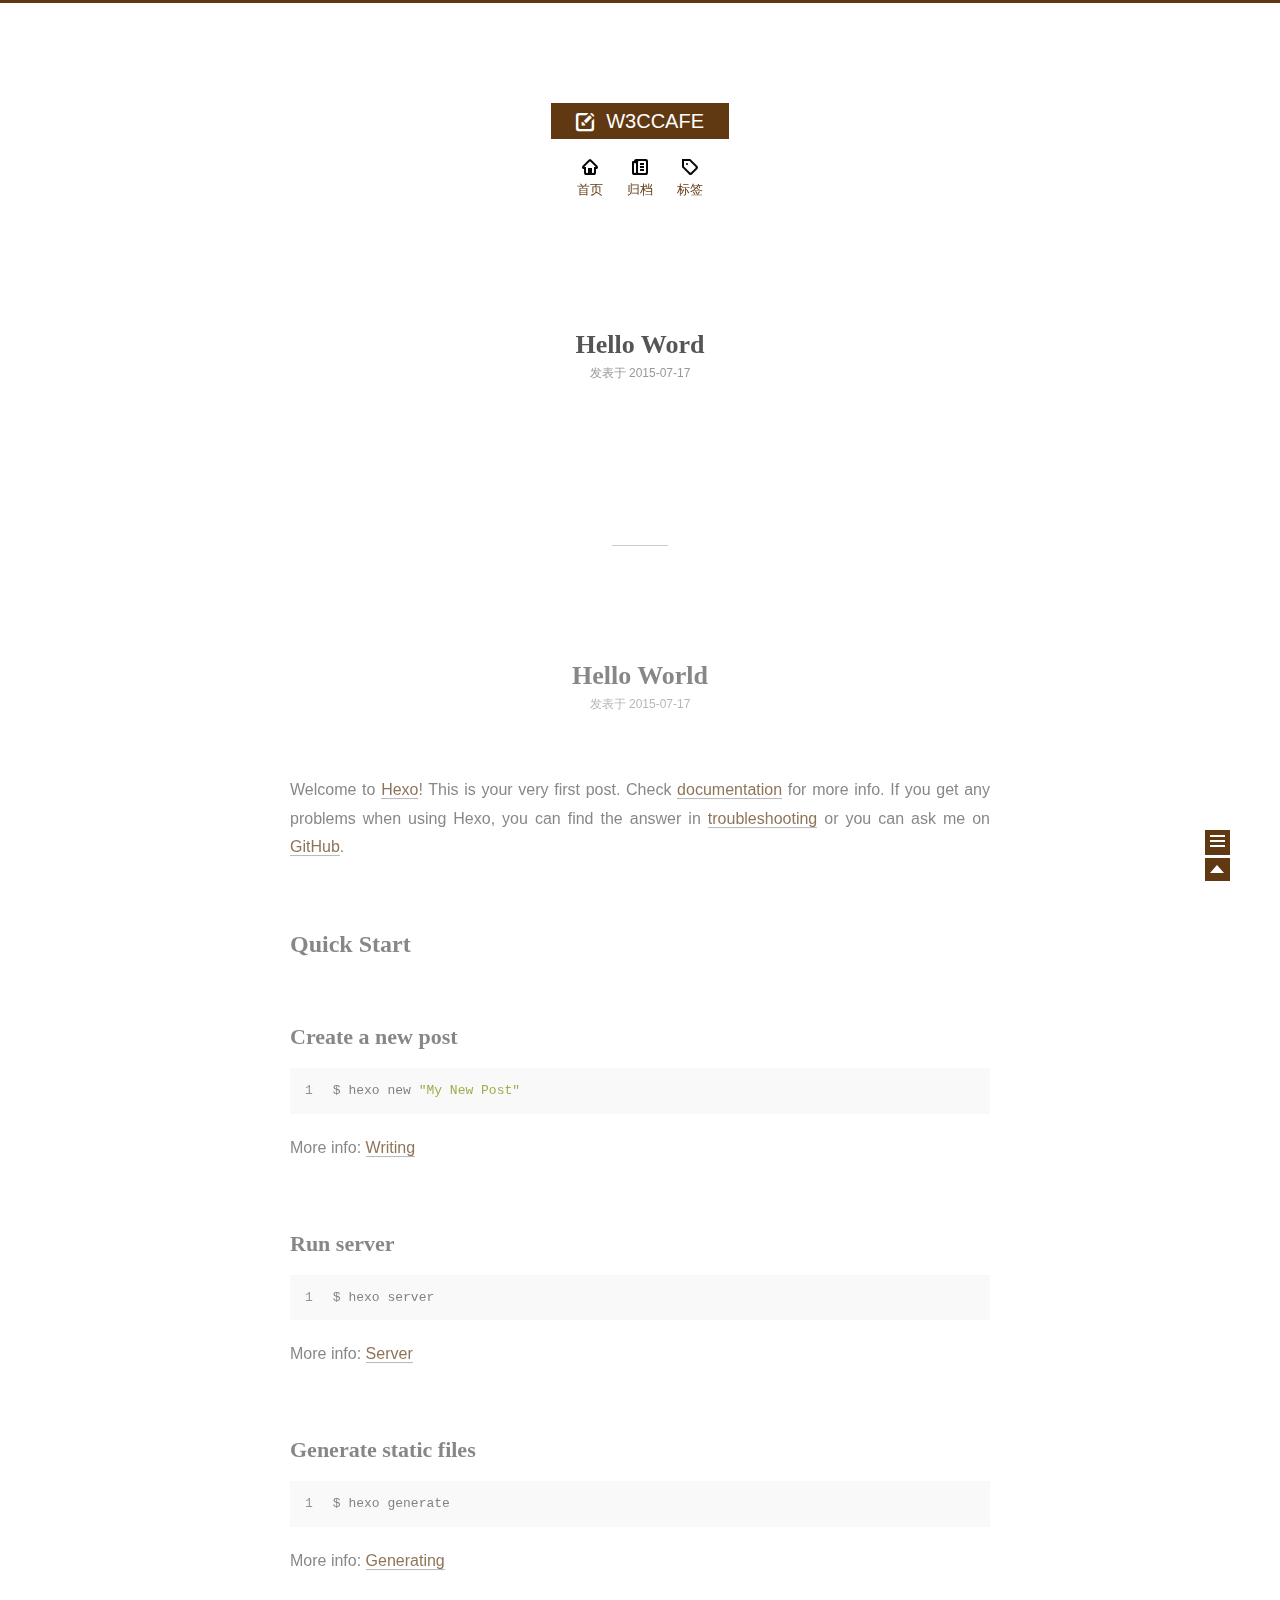
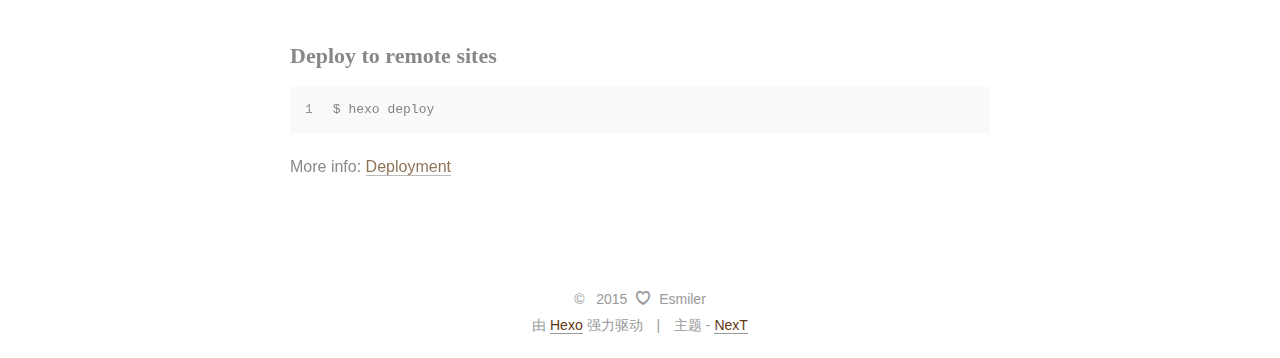
<file: index.html>
<!doctype html>
<html class="theme-next use-motion ">
<head>
    

<meta charset="UTF-8"/>
<meta http-equiv="X-UA-Compatible" content="IE=edge,chrome=1" />
<meta name="viewport" content="width=device-width, initial-scale=1, maximum-scale=1"/>


<meta http-equiv="Cache-Control" content="no-transform" />
<meta http-equiv="Cache-Control" content="no-siteapp" />






  <link rel="stylesheet" type="text/css" href="/vendors/fancybox/source/jquery.fancybox.css?v=2.1.5"/>




<link rel="stylesheet" type="text/css" href="/css/main.css?v=0.4.4"/>




  <meta name="keywords" content="W3ccafe,next" />





  <link rel="shorticon icon" type="image/x-icon" href="/favicon.ico?v=0.4.4" />


<meta name="description">
<meta property="og:type" content="website">
<meta property="og:title" content="W3CCAFE">
<meta property="og:url" content="http://yoursite.com/index.html">
<meta property="og:site_name" content="W3CCAFE">
<meta property="og:description">
<meta name="twitter:card" content="summary">
<meta name="twitter:title" content="W3CCAFE">
<meta name="twitter:description">


<script type="text/javascript" id="hexo.configuration">
  var CONFIG = {
    scheme: '',
    sidebar: 'post'
  };
</script>

    <title> W3CCAFE </title>
</head>
<body itemscope itemtype="http://schema.org/WebPage" lang="zh-Hans">
<!--[if lte IE 8]>
  <div style=' clear: both; height: 59px; padding:0 0 0 15px; position: relative;margin:0 auto;'>
    <a href="http://windows.microsoft.com/en-US/internet-explorer/products/ie/home?ocid=ie6_countdown_bannercode">
      <img src="http://7u2nvr.com1.z0.glb.clouddn.com/picouterie.jpg" border="0" height="42" width="820"
           alt="You are using an outdated browser. For a faster, safer browsing experience, upgrade for free today or use other browser ,like chrome firefox safari."
           style='margin-left:auto;margin-right:auto;display: block;'/>
    </a>
  </div>
<![endif]-->




<div class="container one-column 
   page-home 
">
    <div class="headband"></div>
    <header id="header" class="header" itemscope itemtype="http://schema.org/WPHeader">
        <div class="header-inner"><h1 class="site-meta">
  <span class="logo-line-before"><i></i></span>
  <a href="/" class="brand" rel="start">
      <span class="logo">
        <i class="icon-logo"></i>
      </span>
      <span class="site-title">W3CCAFE</span>
  </a>
  <span class="logo-line-after"><i></i></span>
</h1>

<div class="site-nav-toggle">
  <button>
    <span class="btn-bar"></span>
    <span class="btn-bar"></span>
    <span class="btn-bar"></span>
  </button>
</div>

<nav class="site-nav">
  

  
    <ul id="menu" class="menu ">
      
        
        <li class="menu-item menu-item-home">
          <a href="/" rel="section">
            <i class="menu-item-icon icon-home"></i> <br />
            首页
          </a>
        </li>
      
        
        <li class="menu-item menu-item-archives">
          <a href="/archives" rel="section">
            <i class="menu-item-icon icon-archives"></i> <br />
            归档
          </a>
        </li>
      
        
        <li class="menu-item menu-item-tags">
          <a href="/tags" rel="section">
            <i class="menu-item-icon icon-tags"></i> <br />
            标签
          </a>
        </li>
      
    </ul>
  

  
</nav>


        </div>
    </header>

    <main id="main" class="main">
        <div class="main-inner">
            <div id="content" class="content">
                
  <section id="posts" class="posts-expand">
    
      

  <article class="post post-type-normal " itemscope itemtype="http://schema.org/Article">
    <header class="post-header">

      
      
        <h1 class="post-title" itemprop="name headline">
          
          
            
              <a class="post-title-link" href="/2015/07/17/Hello-Word/" itemprop="url">
                Hello Word
              </a>
            
          
        </h1>
      

      <div class="post-meta">
        <span class="post-time">
          发表于
          <time itemprop="dateCreated" datetime="2015-07-17T14:31:00+08:00" content="2015-07-17">
            2015-07-17
          </time>
        </span>

        

        
          
        
      </div>
    </header>

    <div class="post-body">

      
      

      
        
          <span itemprop="articleBody"></span>
        
      
    </div>

    <footer class="post-footer">
      

      

      
      
        <div class="post-eof"></div>
      
    </footer>
  </article>


    
      

  <article class="post post-type-normal " itemscope itemtype="http://schema.org/Article">
    <header class="post-header">

      
      
        <h1 class="post-title" itemprop="name headline">
          
          
            
              <a class="post-title-link" href="/2015/07/17/hello-world/" itemprop="url">
                Hello World
              </a>
            
          
        </h1>
      

      <div class="post-meta">
        <span class="post-time">
          发表于
          <time itemprop="dateCreated" datetime="2015-07-17T14:24:06+08:00" content="2015-07-17">
            2015-07-17
          </time>
        </span>

        

        
          
        
      </div>
    </header>

    <div class="post-body">

      
      

      
        
          <span itemprop="articleBody"><p>Welcome to <a href="http://hexo.io/" target="_blank" rel="external">Hexo</a>! This is your very first post. Check <a href="http://hexo.io/docs/" target="_blank" rel="external">documentation</a> for more info. If you get any problems when using Hexo, you can find the answer in <a href="http://hexo.io/docs/troubleshooting.html" target="_blank" rel="external">troubleshooting</a> or you can ask me on <a href="https://github.com/hexojs/hexo/issues" target="_blank" rel="external">GitHub</a>.</p>
<h2 id="Quick_Start">Quick Start</h2><h3 id="Create_a_new_post">Create a new post</h3><figure class="highlight bash"><table><tr><td class="gutter"><pre><span class="line">1</span><br></pre></td><td class="code"><pre><span class="line">$ hexo new <span class="string">"My New Post"</span></span><br></pre></td></tr></table></figure>
<p>More info: <a href="http://hexo.io/docs/writing.html" target="_blank" rel="external">Writing</a></p>
<h3 id="Run_server">Run server</h3><figure class="highlight bash"><table><tr><td class="gutter"><pre><span class="line">1</span><br></pre></td><td class="code"><pre><span class="line">$ hexo server</span><br></pre></td></tr></table></figure>
<p>More info: <a href="http://hexo.io/docs/server.html" target="_blank" rel="external">Server</a></p>
<h3 id="Generate_static_files">Generate static files</h3><figure class="highlight bash"><table><tr><td class="gutter"><pre><span class="line">1</span><br></pre></td><td class="code"><pre><span class="line">$ hexo generate</span><br></pre></td></tr></table></figure>
<p>More info: <a href="http://hexo.io/docs/generating.html" target="_blank" rel="external">Generating</a></p>
<h3 id="Deploy_to_remote_sites">Deploy to remote sites</h3><figure class="highlight bash"><table><tr><td class="gutter"><pre><span class="line">1</span><br></pre></td><td class="code"><pre><span class="line">$ hexo deploy</span><br></pre></td></tr></table></figure>
<p>More info: <a href="http://hexo.io/docs/deployment.html" target="_blank" rel="external">Deployment</a></p>
</span>
        
      
    </div>

    <footer class="post-footer">
      

      

      
      
        <div class="post-eof"></div>
      
    </footer>
  </article>


    
  </section>

  

            </div>

            

            
        </div>

        
  
  <div class="sidebar-toggle">
    <div class="sidebar-toggle-line-wrap">
      <span class="sidebar-toggle-line sidebar-toggle-line-first"></span>
      <span class="sidebar-toggle-line sidebar-toggle-line-middle"></span>
      <span class="sidebar-toggle-line sidebar-toggle-line-last"></span>
    </div>
  </div>

  <aside id="sidebar" class="sidebar">
    <div class="sidebar-inner">

      

      <section class="site-overview">
        <div class="site-author motion-element" itemprop="author" itemscope itemtype="http://schema.org/Person">
          <img class="site-author-image" src="/uploads/avatar.jpg" alt="Esmiler" itemprop="image"/>
          <p class="site-author-name" itemprop="name">Esmiler</p>
        </div>
        <p class="site-description motion-element" itemprop="description"></p>
        <nav class="site-state motion-element">
          <div class="site-state-item site-state-posts">
            <a href="/archives">
              <span class="site-state-item-count">2</span>
              <span class="site-state-item-name">日志</span>
            </a>
          </div>

          <div class="site-state-item site-state-categories">
            
              <span class="site-state-item-count">0</span>
              <span class="site-state-item-name">分类</span>
              
          </div>

          <div class="site-state-item site-state-tags">
            <a href="/tags">
              <span class="site-state-item-count">0</span>
              <span class="site-state-item-name">标签</span>
              </a>
          </div>

        </nav>

        

        <div class="links-of-author motion-element">
          
        </div>

        
        

        <div class="links-of-author motion-element">
          
        </div>

      </section>

      

    </div>
  </aside>


    </main>

    <footer id="footer" class="footer">
        <div class="footer-inner">
            <div class="copyright" >
  
  &copy; &nbsp; 
  <span itemprop="copyrightYear">2015</span>
  <span class="with-love">
    <i class="icon-heart"></i>
  </span>
  <span class="author" itemprop="copyrightHolder">Esmiler</span>
</div>

<div class="powered-by">
  由 <a class="theme-link" href="http://hexo.io">Hexo</a> 强力驱动
</div>

<div class="theme-info">
  主题 -
  <a class="theme-link" href="https://github.com/iissnan/hexo-theme-next">
    NexT
  </a>
</div>



        </div>
    </footer>

    <div class="back-to-top"></div>
</div>

<script type="text/javascript" src="/vendors/jquery/index.js?v=2.1.3"></script>

  
  
  
  
  

  



  
  <script type="text/javascript" src="/vendors/fancybox/source/jquery.fancybox.pack.js"></script>
  <script type="text/javascript" src="/js/fancy-box.js?v=0.4.4"></script>


  <script type="text/javascript" src="/js/helpers.js?v=0.4.4"></script>
  

  <script type="text/javascript" src="/vendors/velocity/velocity.min.js"></script>
  <script type="text/javascript" src="/vendors/velocity/velocity.ui.min.js"></script>

  <script type="text/javascript" src="/js/motion_global.js?v=0.4.4" id="motion.global"></script>



  <script type="text/javascript" src="/js/search-toggle.js"></script>



<script type="text/javascript">
    $(document).ready(function () {
        if (CONFIG.sidebar === 'always') {
            displaySidebar();
        }
    });
</script>




  
  

  







<!-- lazyload -->
<script type="text/javascript" src="/js/lazyload.js"></script>
<script type="text/javascript">
    jQuery(function () {
        jQuery("#posts img").lazyload({
            placeholder: "/images/loading.gif",
            effect: "fadeIn"
        });
    });
</script>
</body>
</html>
</file>
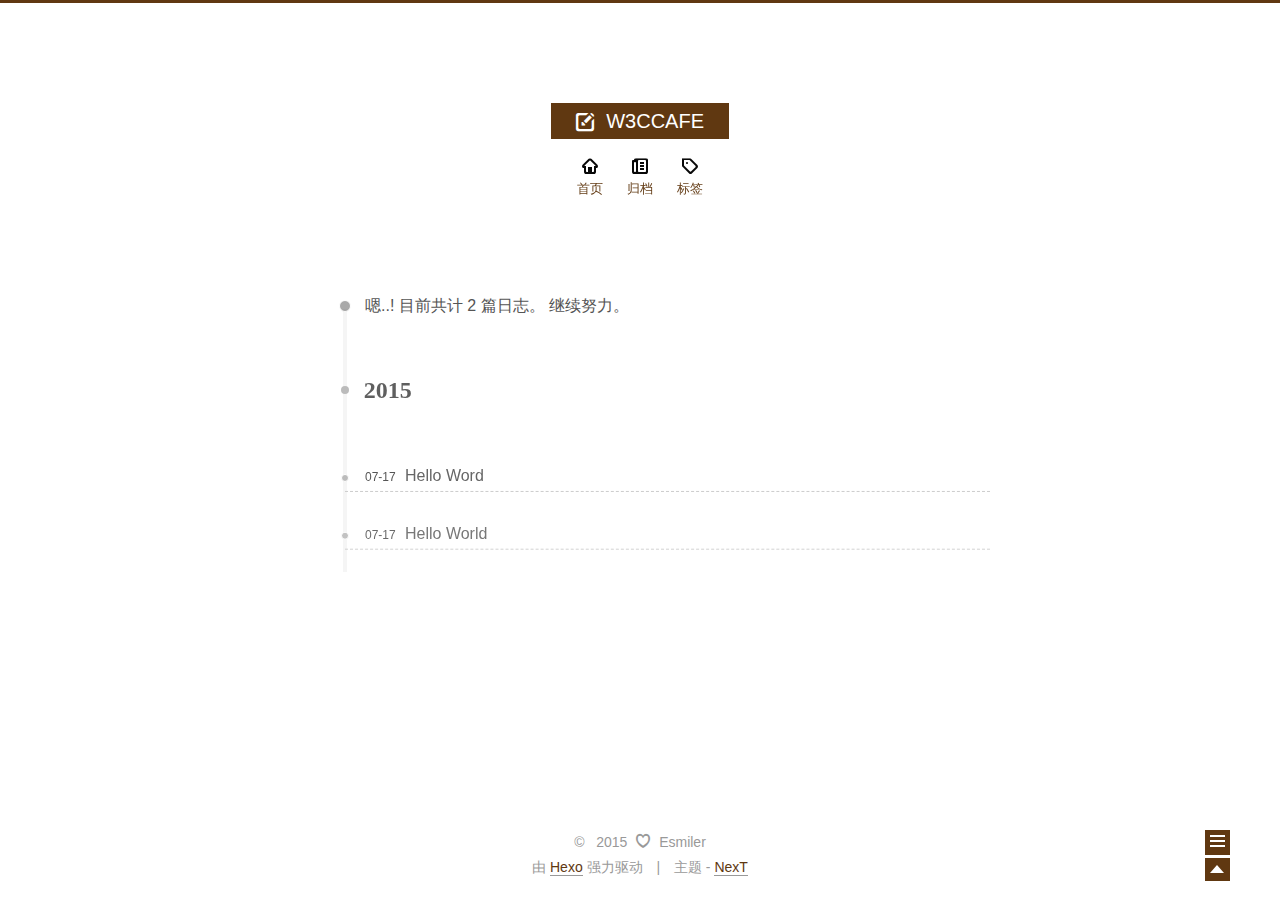
<file: archives/index.html>
<!doctype html>
<html class="theme-next use-motion ">
<head>
    

<meta charset="UTF-8"/>
<meta http-equiv="X-UA-Compatible" content="IE=edge,chrome=1" />
<meta name="viewport" content="width=device-width, initial-scale=1, maximum-scale=1"/>


<meta http-equiv="Cache-Control" content="no-transform" />
<meta http-equiv="Cache-Control" content="no-siteapp" />






  <link rel="stylesheet" type="text/css" href="/vendors/fancybox/source/jquery.fancybox.css?v=2.1.5"/>




<link rel="stylesheet" type="text/css" href="/css/main.css?v=0.4.4"/>




  <meta name="keywords" content="W3ccafe,next" />





  <link rel="shorticon icon" type="image/x-icon" href="/favicon.ico?v=0.4.4" />


<meta name="description">
<meta property="og:type" content="website">
<meta property="og:title" content="W3CCAFE">
<meta property="og:url" content="http://yoursite.com/archives/index.html">
<meta property="og:site_name" content="W3CCAFE">
<meta property="og:description">
<meta name="twitter:card" content="summary">
<meta name="twitter:title" content="W3CCAFE">
<meta name="twitter:description">


<script type="text/javascript" id="hexo.configuration">
  var CONFIG = {
    scheme: '',
    sidebar: 'post'
  };
</script>

    <title> 归档 // W3CCAFE </title>
</head>
<body itemscope itemtype="http://schema.org/WebPage" lang="zh-Hans">
<!--[if lte IE 8]>
  <div style=' clear: both; height: 59px; padding:0 0 0 15px; position: relative;margin:0 auto;'>
    <a href="http://windows.microsoft.com/en-US/internet-explorer/products/ie/home?ocid=ie6_countdown_bannercode">
      <img src="http://7u2nvr.com1.z0.glb.clouddn.com/picouterie.jpg" border="0" height="42" width="820"
           alt="You are using an outdated browser. For a faster, safer browsing experience, upgrade for free today or use other browser ,like chrome firefox safari."
           style='margin-left:auto;margin-right:auto;display: block;'/>
    </a>
  </div>
<![endif]-->




<div class="container one-column  page-archive ">
    <div class="headband"></div>
    <header id="header" class="header" itemscope itemtype="http://schema.org/WPHeader">
        <div class="header-inner"><h1 class="site-meta">
  <span class="logo-line-before"><i></i></span>
  <a href="/" class="brand" rel="start">
      <span class="logo">
        <i class="icon-logo"></i>
      </span>
      <span class="site-title">W3CCAFE</span>
  </a>
  <span class="logo-line-after"><i></i></span>
</h1>

<div class="site-nav-toggle">
  <button>
    <span class="btn-bar"></span>
    <span class="btn-bar"></span>
    <span class="btn-bar"></span>
  </button>
</div>

<nav class="site-nav">
  

  
    <ul id="menu" class="menu ">
      
        
        <li class="menu-item menu-item-home">
          <a href="/" rel="section">
            <i class="menu-item-icon icon-home"></i> <br />
            首页
          </a>
        </li>
      
        
        <li class="menu-item menu-item-archives">
          <a href="/archives" rel="section">
            <i class="menu-item-icon icon-archives"></i> <br />
            归档
          </a>
        </li>
      
        
        <li class="menu-item menu-item-tags">
          <a href="/tags" rel="section">
            <i class="menu-item-icon icon-tags"></i> <br />
            标签
          </a>
        </li>
      
    </ul>
  

  
</nav>


        </div>
    </header>

    <main id="main" class="main">
        <div class="main-inner">
            <div id="content" class="content">
                

  <section id="posts" class="posts-collapse">
    <span class="archive-move-on"></span>

    <span class="archive-page-counter">
      
      
      
        
      
      嗯..! 目前共计 2 篇日志。 继续努力。
    </span>

    

      
      
      

      
        
        <div class="collection-title">
          <h2 class="archive-year motion-element" id="archive-year-2015">2015</h2>
        </div>
      
      

      

  <article class="post post-type-normal"itemscope itemtype="http://schema.org/Article">
    <header class="post-header">

      <h1 class="post-title">
        
            <a class="post-title-link" href="/2015/07/17/Hello-Word/" itemprop="url">
              <span itemprop="name">Hello Word</span>
            </a>
        
      </h1>

      <div class="post-meta">
        <time class="post-time" datetime="2015-07-17T06:31:00.000Z" itemprop="dateCreated" content="2015-07-17"> 07-17 </time>
      </div>

    </header>
  </article>



    

      
      
      

      
      

      

  <article class="post post-type-normal"itemscope itemtype="http://schema.org/Article">
    <header class="post-header">

      <h1 class="post-title">
        
            <a class="post-title-link" href="/2015/07/17/hello-world/" itemprop="url">
              <span itemprop="name">Hello World</span>
            </a>
        
      </h1>

      <div class="post-meta">
        <time class="post-time" datetime="2015-07-17T06:24:06.000Z" itemprop="dateCreated" content="2015-07-17"> 07-17 </time>
      </div>

    </header>
  </article>



    

  </section>

  


            </div>

            

            
        </div>

        
  
  <div class="sidebar-toggle">
    <div class="sidebar-toggle-line-wrap">
      <span class="sidebar-toggle-line sidebar-toggle-line-first"></span>
      <span class="sidebar-toggle-line sidebar-toggle-line-middle"></span>
      <span class="sidebar-toggle-line sidebar-toggle-line-last"></span>
    </div>
  </div>

  <aside id="sidebar" class="sidebar">
    <div class="sidebar-inner">

      

      <section class="site-overview">
        <div class="site-author motion-element" itemprop="author" itemscope itemtype="http://schema.org/Person">
          <img class="site-author-image" src="/uploads/avatar.jpg" alt="Esmiler" itemprop="image"/>
          <p class="site-author-name" itemprop="name">Esmiler</p>
        </div>
        <p class="site-description motion-element" itemprop="description"></p>
        <nav class="site-state motion-element">
          <div class="site-state-item site-state-posts">
            <a href="/archives">
              <span class="site-state-item-count">2</span>
              <span class="site-state-item-name">日志</span>
            </a>
          </div>

          <div class="site-state-item site-state-categories">
            
              <span class="site-state-item-count">0</span>
              <span class="site-state-item-name">分类</span>
              
          </div>

          <div class="site-state-item site-state-tags">
            <a href="/tags">
              <span class="site-state-item-count">0</span>
              <span class="site-state-item-name">标签</span>
              </a>
          </div>

        </nav>

        

        <div class="links-of-author motion-element">
          
        </div>

        
        

        <div class="links-of-author motion-element">
          
        </div>

      </section>

      

    </div>
  </aside>


    </main>

    <footer id="footer" class="footer">
        <div class="footer-inner">
            <div class="copyright" >
  
  &copy; &nbsp; 
  <span itemprop="copyrightYear">2015</span>
  <span class="with-love">
    <i class="icon-heart"></i>
  </span>
  <span class="author" itemprop="copyrightHolder">Esmiler</span>
</div>

<div class="powered-by">
  由 <a class="theme-link" href="http://hexo.io">Hexo</a> 强力驱动
</div>

<div class="theme-info">
  主题 -
  <a class="theme-link" href="https://github.com/iissnan/hexo-theme-next">
    NexT
  </a>
</div>



        </div>
    </footer>

    <div class="back-to-top"></div>
</div>

<script type="text/javascript" src="/vendors/jquery/index.js?v=2.1.3"></script>

  
  
  
    <script type="text/javascript">
      postMotionOptions = {stagger: 100, drag: true};
    </script>
  

  
    
    

  


  
  
  <script type="text/javascript" src="/vendors/fancybox/source/jquery.fancybox.pack.js"></script>
  <script type="text/javascript" src="/js/fancy-box.js?v=0.4.4"></script>


  <script type="text/javascript" src="/js/helpers.js?v=0.4.4"></script>
  

  <script type="text/javascript" src="/vendors/velocity/velocity.min.js"></script>
  <script type="text/javascript" src="/vendors/velocity/velocity.ui.min.js"></script>

  <script type="text/javascript" src="/js/motion_global.js?v=0.4.4" id="motion.global"></script>



  <script type="text/javascript" src="/js/search-toggle.js"></script>


  
    <script type="text/javascript" id="motion.page.archive">
      $('.archive-year').velocity('transition.slideLeftIn');
    </script>
  


<script type="text/javascript">
    $(document).ready(function () {
        if (CONFIG.sidebar === 'always') {
            displaySidebar();
        }
    });
</script>








<!-- lazyload -->
<script type="text/javascript" src="/js/lazyload.js"></script>
<script type="text/javascript">
    jQuery(function () {
        jQuery("#posts img").lazyload({
            placeholder: "/images/loading.gif",
            effect: "fadeIn"
        });
    });
</script>
</body>
</html>
</file>
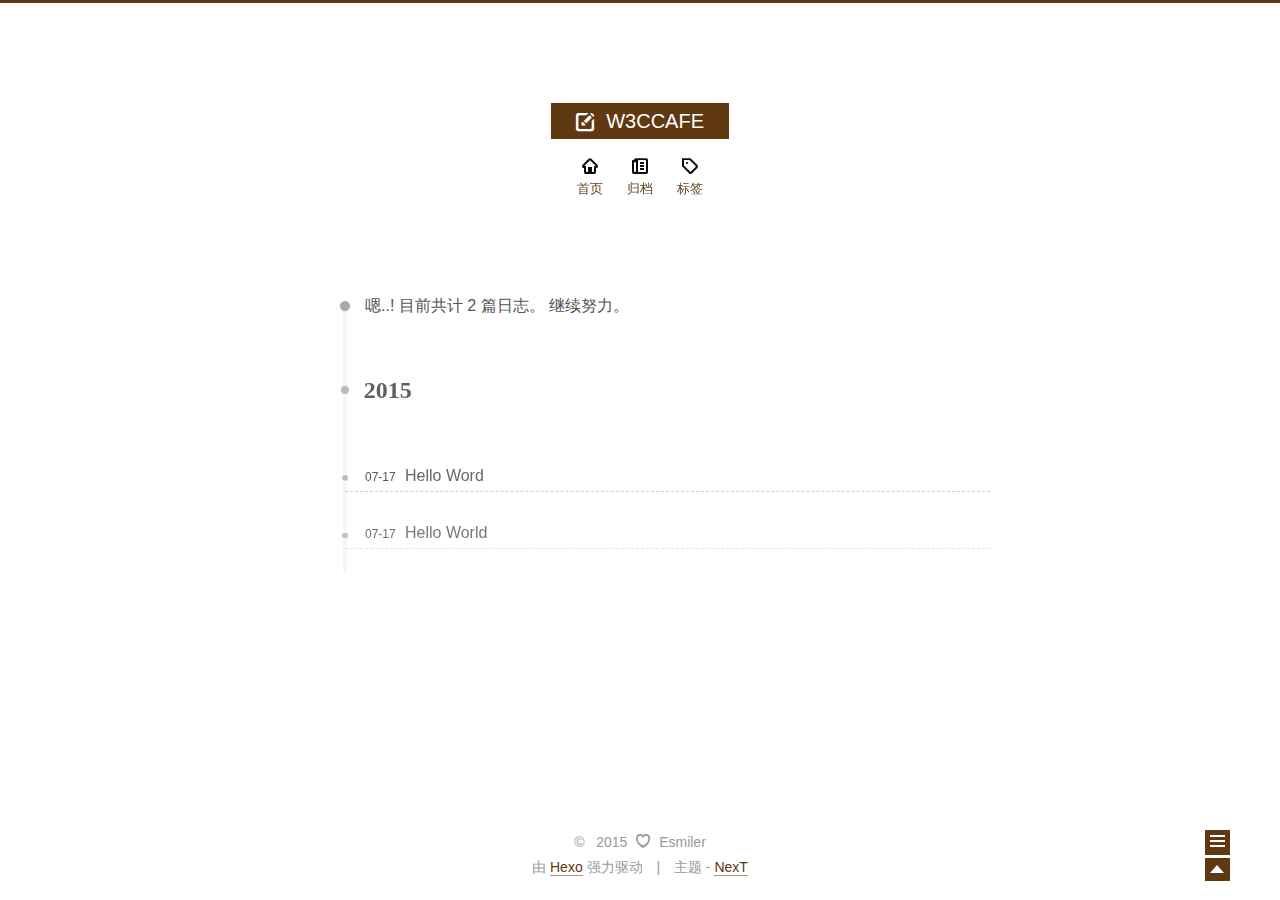
<file: archives/2015/index.html>
<!doctype html>
<html class="theme-next use-motion ">
<head>
    

<meta charset="UTF-8"/>
<meta http-equiv="X-UA-Compatible" content="IE=edge,chrome=1" />
<meta name="viewport" content="width=device-width, initial-scale=1, maximum-scale=1"/>


<meta http-equiv="Cache-Control" content="no-transform" />
<meta http-equiv="Cache-Control" content="no-siteapp" />






  <link rel="stylesheet" type="text/css" href="/vendors/fancybox/source/jquery.fancybox.css?v=2.1.5"/>




<link rel="stylesheet" type="text/css" href="/css/main.css?v=0.4.4"/>




  <meta name="keywords" content="W3ccafe,next" />





  <link rel="shorticon icon" type="image/x-icon" href="/favicon.ico?v=0.4.4" />


<meta name="description">
<meta property="og:type" content="website">
<meta property="og:title" content="W3CCAFE">
<meta property="og:url" content="http://yoursite.com/archives/2015/index.html">
<meta property="og:site_name" content="W3CCAFE">
<meta property="og:description">
<meta name="twitter:card" content="summary">
<meta name="twitter:title" content="W3CCAFE">
<meta name="twitter:description">


<script type="text/javascript" id="hexo.configuration">
  var CONFIG = {
    scheme: '',
    sidebar: 'post'
  };
</script>

    <title> 归档 // W3CCAFE </title>
</head>
<body itemscope itemtype="http://schema.org/WebPage" lang="zh-Hans">
<!--[if lte IE 8]>
  <div style=' clear: both; height: 59px; padding:0 0 0 15px; position: relative;margin:0 auto;'>
    <a href="http://windows.microsoft.com/en-US/internet-explorer/products/ie/home?ocid=ie6_countdown_bannercode">
      <img src="http://7u2nvr.com1.z0.glb.clouddn.com/picouterie.jpg" border="0" height="42" width="820"
           alt="You are using an outdated browser. For a faster, safer browsing experience, upgrade for free today or use other browser ,like chrome firefox safari."
           style='margin-left:auto;margin-right:auto;display: block;'/>
    </a>
  </div>
<![endif]-->




<div class="container one-column  page-archive ">
    <div class="headband"></div>
    <header id="header" class="header" itemscope itemtype="http://schema.org/WPHeader">
        <div class="header-inner"><h1 class="site-meta">
  <span class="logo-line-before"><i></i></span>
  <a href="/" class="brand" rel="start">
      <span class="logo">
        <i class="icon-logo"></i>
      </span>
      <span class="site-title">W3CCAFE</span>
  </a>
  <span class="logo-line-after"><i></i></span>
</h1>

<div class="site-nav-toggle">
  <button>
    <span class="btn-bar"></span>
    <span class="btn-bar"></span>
    <span class="btn-bar"></span>
  </button>
</div>

<nav class="site-nav">
  

  
    <ul id="menu" class="menu ">
      
        
        <li class="menu-item menu-item-home">
          <a href="/" rel="section">
            <i class="menu-item-icon icon-home"></i> <br />
            首页
          </a>
        </li>
      
        
        <li class="menu-item menu-item-archives">
          <a href="/archives" rel="section">
            <i class="menu-item-icon icon-archives"></i> <br />
            归档
          </a>
        </li>
      
        
        <li class="menu-item menu-item-tags">
          <a href="/tags" rel="section">
            <i class="menu-item-icon icon-tags"></i> <br />
            标签
          </a>
        </li>
      
    </ul>
  

  
</nav>


        </div>
    </header>

    <main id="main" class="main">
        <div class="main-inner">
            <div id="content" class="content">
                

  <section id="posts" class="posts-collapse">
    <span class="archive-move-on"></span>

    <span class="archive-page-counter">
      
      
      
        
      
      嗯..! 目前共计 2 篇日志。 继续努力。
    </span>

    

      
      
      

      
        
        <div class="collection-title">
          <h2 class="archive-year motion-element" id="archive-year-2015">2015</h2>
        </div>
      
      

      

  <article class="post post-type-normal"itemscope itemtype="http://schema.org/Article">
    <header class="post-header">

      <h1 class="post-title">
        
            <a class="post-title-link" href="/2015/07/17/Hello-Word/" itemprop="url">
              <span itemprop="name">Hello Word</span>
            </a>
        
      </h1>

      <div class="post-meta">
        <time class="post-time" datetime="2015-07-17T06:31:00.000Z" itemprop="dateCreated" content="2015-07-17"> 07-17 </time>
      </div>

    </header>
  </article>



    

      
      
      

      
      

      

  <article class="post post-type-normal"itemscope itemtype="http://schema.org/Article">
    <header class="post-header">

      <h1 class="post-title">
        
            <a class="post-title-link" href="/2015/07/17/hello-world/" itemprop="url">
              <span itemprop="name">Hello World</span>
            </a>
        
      </h1>

      <div class="post-meta">
        <time class="post-time" datetime="2015-07-17T06:24:06.000Z" itemprop="dateCreated" content="2015-07-17"> 07-17 </time>
      </div>

    </header>
  </article>



    

  </section>

  


            </div>

            

            
        </div>

        
  
  <div class="sidebar-toggle">
    <div class="sidebar-toggle-line-wrap">
      <span class="sidebar-toggle-line sidebar-toggle-line-first"></span>
      <span class="sidebar-toggle-line sidebar-toggle-line-middle"></span>
      <span class="sidebar-toggle-line sidebar-toggle-line-last"></span>
    </div>
  </div>

  <aside id="sidebar" class="sidebar">
    <div class="sidebar-inner">

      

      <section class="site-overview">
        <div class="site-author motion-element" itemprop="author" itemscope itemtype="http://schema.org/Person">
          <img class="site-author-image" src="/uploads/avatar.jpg" alt="Esmiler" itemprop="image"/>
          <p class="site-author-name" itemprop="name">Esmiler</p>
        </div>
        <p class="site-description motion-element" itemprop="description"></p>
        <nav class="site-state motion-element">
          <div class="site-state-item site-state-posts">
            <a href="/archives">
              <span class="site-state-item-count">2</span>
              <span class="site-state-item-name">日志</span>
            </a>
          </div>

          <div class="site-state-item site-state-categories">
            
              <span class="site-state-item-count">0</span>
              <span class="site-state-item-name">分类</span>
              
          </div>

          <div class="site-state-item site-state-tags">
            <a href="/tags">
              <span class="site-state-item-count">0</span>
              <span class="site-state-item-name">标签</span>
              </a>
          </div>

        </nav>

        

        <div class="links-of-author motion-element">
          
        </div>

        
        

        <div class="links-of-author motion-element">
          
        </div>

      </section>

      

    </div>
  </aside>


    </main>

    <footer id="footer" class="footer">
        <div class="footer-inner">
            <div class="copyright" >
  
  &copy; &nbsp; 
  <span itemprop="copyrightYear">2015</span>
  <span class="with-love">
    <i class="icon-heart"></i>
  </span>
  <span class="author" itemprop="copyrightHolder">Esmiler</span>
</div>

<div class="powered-by">
  由 <a class="theme-link" href="http://hexo.io">Hexo</a> 强力驱动
</div>

<div class="theme-info">
  主题 -
  <a class="theme-link" href="https://github.com/iissnan/hexo-theme-next">
    NexT
  </a>
</div>



        </div>
    </footer>

    <div class="back-to-top"></div>
</div>

<script type="text/javascript" src="/vendors/jquery/index.js?v=2.1.3"></script>

  
  
  
    <script type="text/javascript">
      postMotionOptions = {stagger: 100, drag: true};
    </script>
  

  
    
    

  


  
  
  <script type="text/javascript" src="/vendors/fancybox/source/jquery.fancybox.pack.js"></script>
  <script type="text/javascript" src="/js/fancy-box.js?v=0.4.4"></script>


  <script type="text/javascript" src="/js/helpers.js?v=0.4.4"></script>
  

  <script type="text/javascript" src="/vendors/velocity/velocity.min.js"></script>
  <script type="text/javascript" src="/vendors/velocity/velocity.ui.min.js"></script>

  <script type="text/javascript" src="/js/motion_global.js?v=0.4.4" id="motion.global"></script>



  <script type="text/javascript" src="/js/search-toggle.js"></script>


  
    <script type="text/javascript" id="motion.page.archive">
      $('.archive-year').velocity('transition.slideLeftIn');
    </script>
  


<script type="text/javascript">
    $(document).ready(function () {
        if (CONFIG.sidebar === 'always') {
            displaySidebar();
        }
    });
</script>








<!-- lazyload -->
<script type="text/javascript" src="/js/lazyload.js"></script>
<script type="text/javascript">
    jQuery(function () {
        jQuery("#posts img").lazyload({
            placeholder: "/images/loading.gif",
            effect: "fadeIn"
        });
    });
</script>
</body>
</html>
</file>
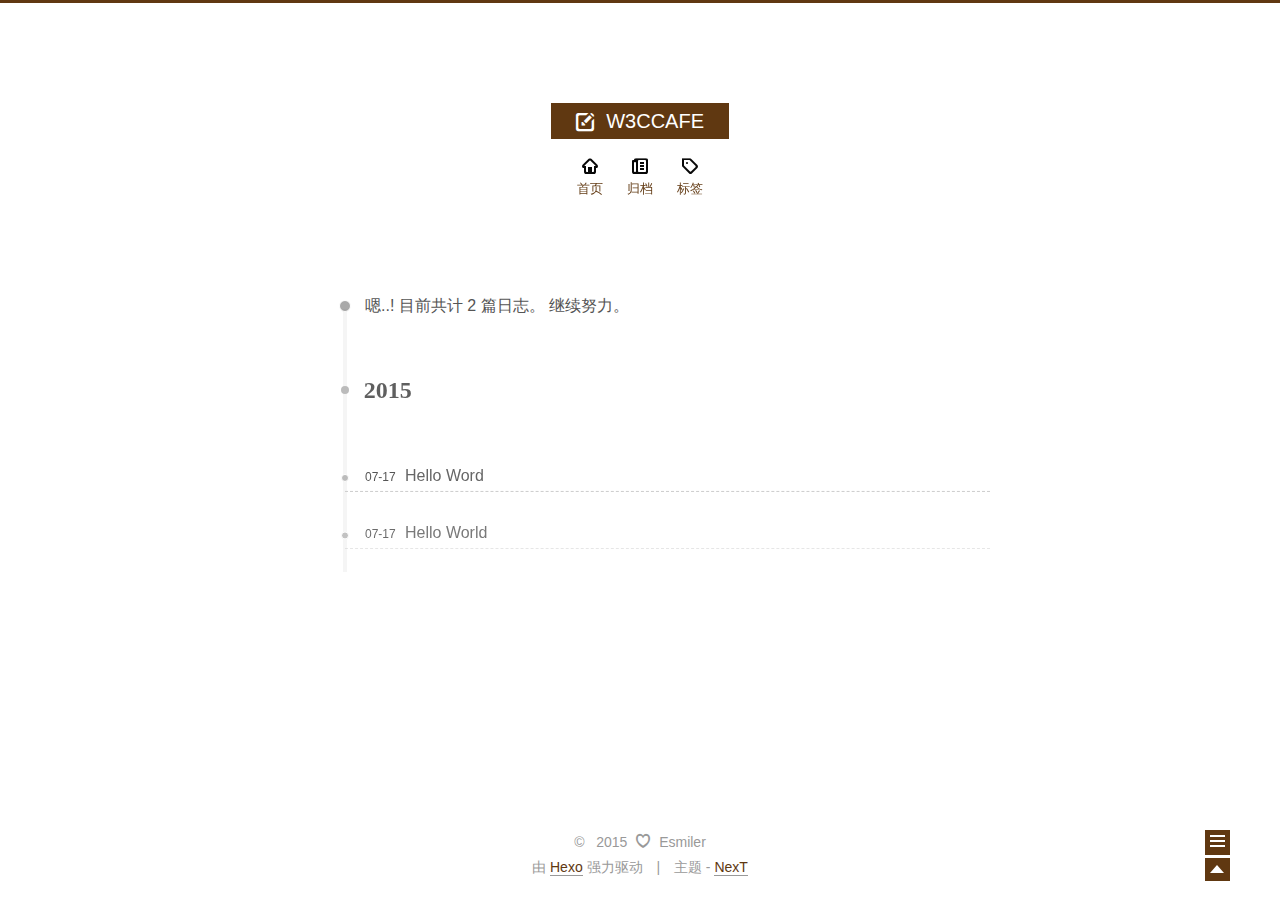
<file: archives/2015/07/index.html>
<!doctype html>
<html class="theme-next use-motion ">
<head>
    

<meta charset="UTF-8"/>
<meta http-equiv="X-UA-Compatible" content="IE=edge,chrome=1" />
<meta name="viewport" content="width=device-width, initial-scale=1, maximum-scale=1"/>


<meta http-equiv="Cache-Control" content="no-transform" />
<meta http-equiv="Cache-Control" content="no-siteapp" />






  <link rel="stylesheet" type="text/css" href="/vendors/fancybox/source/jquery.fancybox.css?v=2.1.5"/>




<link rel="stylesheet" type="text/css" href="/css/main.css?v=0.4.4"/>




  <meta name="keywords" content="W3ccafe,next" />





  <link rel="shorticon icon" type="image/x-icon" href="/favicon.ico?v=0.4.4" />


<meta name="description">
<meta property="og:type" content="website">
<meta property="og:title" content="W3CCAFE">
<meta property="og:url" content="http://yoursite.com/archives/2015/07/index.html">
<meta property="og:site_name" content="W3CCAFE">
<meta property="og:description">
<meta name="twitter:card" content="summary">
<meta name="twitter:title" content="W3CCAFE">
<meta name="twitter:description">


<script type="text/javascript" id="hexo.configuration">
  var CONFIG = {
    scheme: '',
    sidebar: 'post'
  };
</script>

    <title> 归档 // W3CCAFE </title>
</head>
<body itemscope itemtype="http://schema.org/WebPage" lang="zh-Hans">
<!--[if lte IE 8]>
  <div style=' clear: both; height: 59px; padding:0 0 0 15px; position: relative;margin:0 auto;'>
    <a href="http://windows.microsoft.com/en-US/internet-explorer/products/ie/home?ocid=ie6_countdown_bannercode">
      <img src="http://7u2nvr.com1.z0.glb.clouddn.com/picouterie.jpg" border="0" height="42" width="820"
           alt="You are using an outdated browser. For a faster, safer browsing experience, upgrade for free today or use other browser ,like chrome firefox safari."
           style='margin-left:auto;margin-right:auto;display: block;'/>
    </a>
  </div>
<![endif]-->




<div class="container one-column  page-archive ">
    <div class="headband"></div>
    <header id="header" class="header" itemscope itemtype="http://schema.org/WPHeader">
        <div class="header-inner"><h1 class="site-meta">
  <span class="logo-line-before"><i></i></span>
  <a href="/" class="brand" rel="start">
      <span class="logo">
        <i class="icon-logo"></i>
      </span>
      <span class="site-title">W3CCAFE</span>
  </a>
  <span class="logo-line-after"><i></i></span>
</h1>

<div class="site-nav-toggle">
  <button>
    <span class="btn-bar"></span>
    <span class="btn-bar"></span>
    <span class="btn-bar"></span>
  </button>
</div>

<nav class="site-nav">
  

  
    <ul id="menu" class="menu ">
      
        
        <li class="menu-item menu-item-home">
          <a href="/" rel="section">
            <i class="menu-item-icon icon-home"></i> <br />
            首页
          </a>
        </li>
      
        
        <li class="menu-item menu-item-archives">
          <a href="/archives" rel="section">
            <i class="menu-item-icon icon-archives"></i> <br />
            归档
          </a>
        </li>
      
        
        <li class="menu-item menu-item-tags">
          <a href="/tags" rel="section">
            <i class="menu-item-icon icon-tags"></i> <br />
            标签
          </a>
        </li>
      
    </ul>
  

  
</nav>


        </div>
    </header>

    <main id="main" class="main">
        <div class="main-inner">
            <div id="content" class="content">
                

  <section id="posts" class="posts-collapse">
    <span class="archive-move-on"></span>

    <span class="archive-page-counter">
      
      
      
        
      
      嗯..! 目前共计 2 篇日志。 继续努力。
    </span>

    

      
      
      

      
        
        <div class="collection-title">
          <h2 class="archive-year motion-element" id="archive-year-2015">2015</h2>
        </div>
      
      

      

  <article class="post post-type-normal"itemscope itemtype="http://schema.org/Article">
    <header class="post-header">

      <h1 class="post-title">
        
            <a class="post-title-link" href="/2015/07/17/Hello-Word/" itemprop="url">
              <span itemprop="name">Hello Word</span>
            </a>
        
      </h1>

      <div class="post-meta">
        <time class="post-time" datetime="2015-07-17T06:31:00.000Z" itemprop="dateCreated" content="2015-07-17"> 07-17 </time>
      </div>

    </header>
  </article>



    

      
      
      

      
      

      

  <article class="post post-type-normal"itemscope itemtype="http://schema.org/Article">
    <header class="post-header">

      <h1 class="post-title">
        
            <a class="post-title-link" href="/2015/07/17/hello-world/" itemprop="url">
              <span itemprop="name">Hello World</span>
            </a>
        
      </h1>

      <div class="post-meta">
        <time class="post-time" datetime="2015-07-17T06:24:06.000Z" itemprop="dateCreated" content="2015-07-17"> 07-17 </time>
      </div>

    </header>
  </article>



    

  </section>

  


            </div>

            

            
        </div>

        
  
  <div class="sidebar-toggle">
    <div class="sidebar-toggle-line-wrap">
      <span class="sidebar-toggle-line sidebar-toggle-line-first"></span>
      <span class="sidebar-toggle-line sidebar-toggle-line-middle"></span>
      <span class="sidebar-toggle-line sidebar-toggle-line-last"></span>
    </div>
  </div>

  <aside id="sidebar" class="sidebar">
    <div class="sidebar-inner">

      

      <section class="site-overview">
        <div class="site-author motion-element" itemprop="author" itemscope itemtype="http://schema.org/Person">
          <img class="site-author-image" src="/uploads/avatar.jpg" alt="Esmiler" itemprop="image"/>
          <p class="site-author-name" itemprop="name">Esmiler</p>
        </div>
        <p class="site-description motion-element" itemprop="description"></p>
        <nav class="site-state motion-element">
          <div class="site-state-item site-state-posts">
            <a href="/archives">
              <span class="site-state-item-count">2</span>
              <span class="site-state-item-name">日志</span>
            </a>
          </div>

          <div class="site-state-item site-state-categories">
            
              <span class="site-state-item-count">0</span>
              <span class="site-state-item-name">分类</span>
              
          </div>

          <div class="site-state-item site-state-tags">
            <a href="/tags">
              <span class="site-state-item-count">0</span>
              <span class="site-state-item-name">标签</span>
              </a>
          </div>

        </nav>

        

        <div class="links-of-author motion-element">
          
        </div>

        
        

        <div class="links-of-author motion-element">
          
        </div>

      </section>

      

    </div>
  </aside>


    </main>

    <footer id="footer" class="footer">
        <div class="footer-inner">
            <div class="copyright" >
  
  &copy; &nbsp; 
  <span itemprop="copyrightYear">2015</span>
  <span class="with-love">
    <i class="icon-heart"></i>
  </span>
  <span class="author" itemprop="copyrightHolder">Esmiler</span>
</div>

<div class="powered-by">
  由 <a class="theme-link" href="http://hexo.io">Hexo</a> 强力驱动
</div>

<div class="theme-info">
  主题 -
  <a class="theme-link" href="https://github.com/iissnan/hexo-theme-next">
    NexT
  </a>
</div>



        </div>
    </footer>

    <div class="back-to-top"></div>
</div>

<script type="text/javascript" src="/vendors/jquery/index.js?v=2.1.3"></script>

  
  
  
    <script type="text/javascript">
      postMotionOptions = {stagger: 100, drag: true};
    </script>
  

  
    
    

  


  
  
  <script type="text/javascript" src="/vendors/fancybox/source/jquery.fancybox.pack.js"></script>
  <script type="text/javascript" src="/js/fancy-box.js?v=0.4.4"></script>


  <script type="text/javascript" src="/js/helpers.js?v=0.4.4"></script>
  

  <script type="text/javascript" src="/vendors/velocity/velocity.min.js"></script>
  <script type="text/javascript" src="/vendors/velocity/velocity.ui.min.js"></script>

  <script type="text/javascript" src="/js/motion_global.js?v=0.4.4" id="motion.global"></script>



  <script type="text/javascript" src="/js/search-toggle.js"></script>


  
    <script type="text/javascript" id="motion.page.archive">
      $('.archive-year').velocity('transition.slideLeftIn');
    </script>
  


<script type="text/javascript">
    $(document).ready(function () {
        if (CONFIG.sidebar === 'always') {
            displaySidebar();
        }
    });
</script>








<!-- lazyload -->
<script type="text/javascript" src="/js/lazyload.js"></script>
<script type="text/javascript">
    jQuery(function () {
        jQuery("#posts img").lazyload({
            placeholder: "/images/loading.gif",
            effect: "fadeIn"
        });
    });
</script>
</body>
</html>
</file>
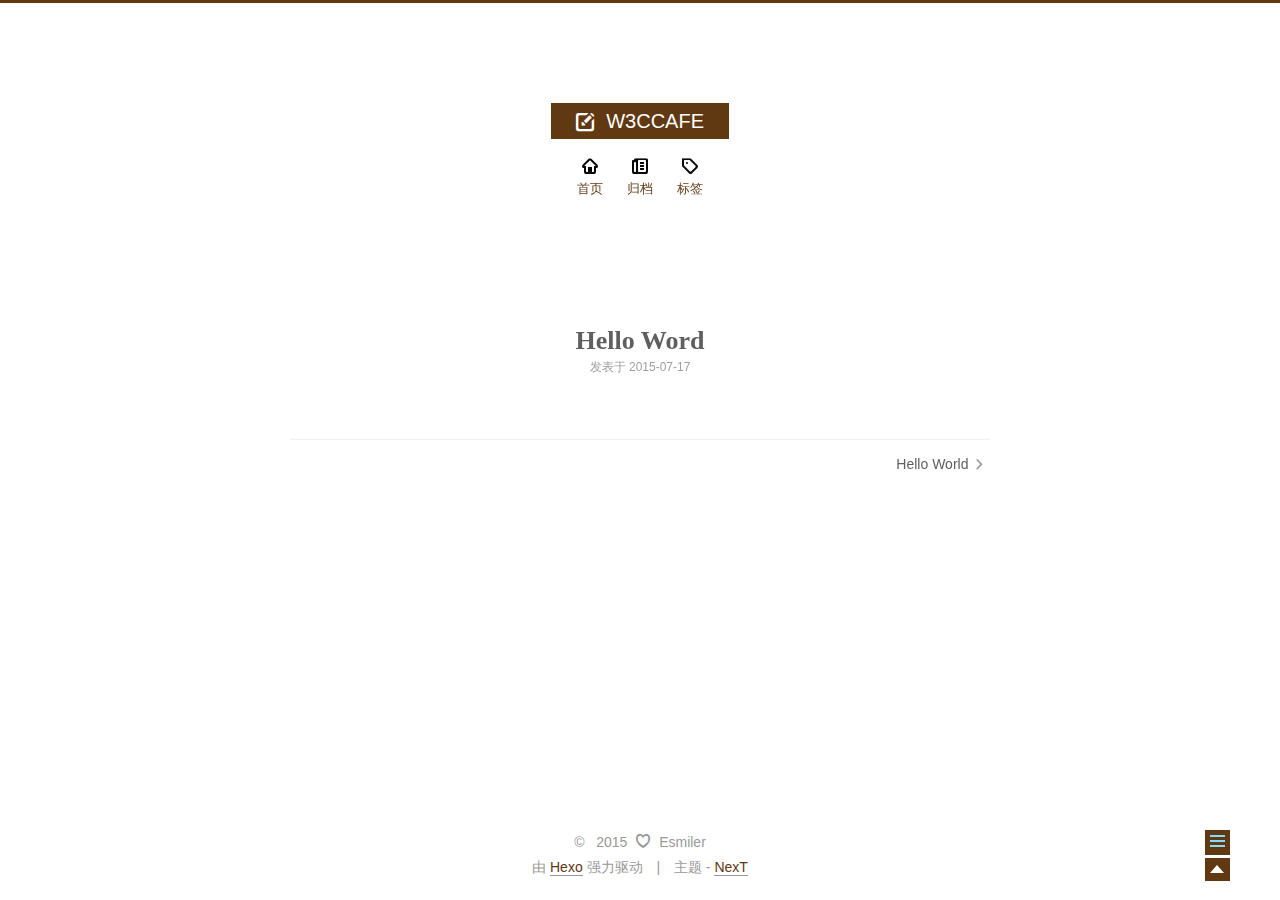
<file: 2015/07/17/Hello-Word/index.html>
<!doctype html>
<html class="theme-next use-motion ">
<head>
    

<meta charset="UTF-8"/>
<meta http-equiv="X-UA-Compatible" content="IE=edge,chrome=1" />
<meta name="viewport" content="width=device-width, initial-scale=1, maximum-scale=1"/>


<meta http-equiv="Cache-Control" content="no-transform" />
<meta http-equiv="Cache-Control" content="no-siteapp" />






  <link rel="stylesheet" type="text/css" href="/vendors/fancybox/source/jquery.fancybox.css?v=2.1.5"/>




<link rel="stylesheet" type="text/css" href="/css/main.css?v=0.4.4"/>




  <meta name="keywords" content="W3ccafe,next" />





  <link rel="shorticon icon" type="image/x-icon" href="/favicon.ico?v=0.4.4" />


<meta name="description">
<meta property="og:type" content="article">
<meta property="og:title" content="Hello Word">
<meta property="og:url" content="http://yoursite.com/2015/07/17/Hello-Word/index.html">
<meta property="og:site_name" content="W3CCAFE">
<meta property="og:description">
<meta property="og:updated_time" content="2015-07-17T06:31:00.000Z">
<meta name="twitter:card" content="summary">
<meta name="twitter:title" content="Hello Word">
<meta name="twitter:description">


<script type="text/javascript" id="hexo.configuration">
  var CONFIG = {
    scheme: '',
    sidebar: 'post'
  };
</script>

    <title> Hello Word // W3CCAFE </title>
</head>
<body itemscope itemtype="http://schema.org/WebPage" lang="zh-Hans">
<!--[if lte IE 8]>
  <div style=' clear: both; height: 59px; padding:0 0 0 15px; position: relative;margin:0 auto;'>
    <a href="http://windows.microsoft.com/en-US/internet-explorer/products/ie/home?ocid=ie6_countdown_bannercode">
      <img src="http://7u2nvr.com1.z0.glb.clouddn.com/picouterie.jpg" border="0" height="42" width="820"
           alt="You are using an outdated browser. For a faster, safer browsing experience, upgrade for free today or use other browser ,like chrome firefox safari."
           style='margin-left:auto;margin-right:auto;display: block;'/>
    </a>
  </div>
<![endif]-->




<div class="container one-column page-post-detail">
    <div class="headband"></div>
    <header id="header" class="header" itemscope itemtype="http://schema.org/WPHeader">
        <div class="header-inner"><h1 class="site-meta">
  <span class="logo-line-before"><i></i></span>
  <a href="/" class="brand" rel="start">
      <span class="logo">
        <i class="icon-logo"></i>
      </span>
      <span class="site-title">W3CCAFE</span>
  </a>
  <span class="logo-line-after"><i></i></span>
</h1>

<div class="site-nav-toggle">
  <button>
    <span class="btn-bar"></span>
    <span class="btn-bar"></span>
    <span class="btn-bar"></span>
  </button>
</div>

<nav class="site-nav">
  

  
    <ul id="menu" class="menu ">
      
        
        <li class="menu-item menu-item-home">
          <a href="/" rel="section">
            <i class="menu-item-icon icon-home"></i> <br />
            首页
          </a>
        </li>
      
        
        <li class="menu-item menu-item-archives">
          <a href="/archives" rel="section">
            <i class="menu-item-icon icon-archives"></i> <br />
            归档
          </a>
        </li>
      
        
        <li class="menu-item menu-item-tags">
          <a href="/tags" rel="section">
            <i class="menu-item-icon icon-tags"></i> <br />
            标签
          </a>
        </li>
      
    </ul>
  

  
</nav>


        </div>
    </header>

    <main id="main" class="main">
        <div class="main-inner">
            <div id="content" class="content">
                

  <div id="posts" class="posts-expand">
    

  <article class="post post-type-normal " itemscope itemtype="http://schema.org/Article">
    <header class="post-header">

      
      
        <h1 class="post-title" itemprop="name headline">
          
          
            
              Hello Word
            
          
        </h1>
      

      <div class="post-meta">
        <span class="post-time">
          发表于
          <time itemprop="dateCreated" datetime="2015-07-17T14:31:00+08:00" content="2015-07-17">
            2015-07-17
          </time>
        </span>

        

        
          
        
      </div>
    </header>

    <div class="post-body">

      
      

      
        <span itemprop="articleBody"></span>
      
    </div>

    <footer class="post-footer">
      

      
        <div class="post-nav">
          <div class="post-nav-prev post-nav-item">
            
          </div>

          <div class="post-nav-next post-nav-item">
            
              <a href="/2015/07/17/hello-world/" rel="next">Hello World</a>
            
          </div>
        </div>
      

      
      
    </footer>
  </article>



    <div class="post-spread">
      
    </div>
  </div>


            </div>

            

            
              <div class="comments" id="comments">
                
              </div>
            
        </div>

        
  
  <div class="sidebar-toggle">
    <div class="sidebar-toggle-line-wrap">
      <span class="sidebar-toggle-line sidebar-toggle-line-first"></span>
      <span class="sidebar-toggle-line sidebar-toggle-line-middle"></span>
      <span class="sidebar-toggle-line sidebar-toggle-line-last"></span>
    </div>
  </div>

  <aside id="sidebar" class="sidebar">
    <div class="sidebar-inner">

      
        <ul class="sidebar-nav motion-element">
          <li class="sidebar-nav-toc sidebar-nav-active" data-target="post-toc-wrap" >
            文章目录
          </li>
          <li class="sidebar-nav-overview" data-target="site-overview">
            站点概览
          </li>
        </ul>
      

      <section class="site-overview">
        <div class="site-author motion-element" itemprop="author" itemscope itemtype="http://schema.org/Person">
          <img class="site-author-image" src="/uploads/avatar.jpg" alt="Esmiler" itemprop="image"/>
          <p class="site-author-name" itemprop="name">Esmiler</p>
        </div>
        <p class="site-description motion-element" itemprop="description"></p>
        <nav class="site-state motion-element">
          <div class="site-state-item site-state-posts">
            <a href="/archives">
              <span class="site-state-item-count">2</span>
              <span class="site-state-item-name">日志</span>
            </a>
          </div>

          <div class="site-state-item site-state-categories">
            
              <span class="site-state-item-count">0</span>
              <span class="site-state-item-name">分类</span>
              
          </div>

          <div class="site-state-item site-state-tags">
            <a href="/tags">
              <span class="site-state-item-count">0</span>
              <span class="site-state-item-name">标签</span>
              </a>
          </div>

        </nav>

        

        <div class="links-of-author motion-element">
          
        </div>

        
        

        <div class="links-of-author motion-element">
          
        </div>

      </section>

      
        <section class="post-toc-wrap sidebar-panel-active">
          <div class="post-toc-indicator-top post-toc-indicator"></div>
          <div class="post-toc">
            
            
              <p class="post-toc-empty">此文章未包含目录</p>
            
          </div>
          <div class="post-toc-indicator-bottom post-toc-indicator"></div>
        </section>
      

    </div>
  </aside>


    </main>

    <footer id="footer" class="footer">
        <div class="footer-inner">
            <div class="copyright" >
  
  &copy; &nbsp; 
  <span itemprop="copyrightYear">2015</span>
  <span class="with-love">
    <i class="icon-heart"></i>
  </span>
  <span class="author" itemprop="copyrightHolder">Esmiler</span>
</div>

<div class="powered-by">
  由 <a class="theme-link" href="http://hexo.io">Hexo</a> 强力驱动
</div>

<div class="theme-info">
  主题 -
  <a class="theme-link" href="https://github.com/iissnan/hexo-theme-next">
    NexT
  </a>
</div>



        </div>
    </footer>

    <div class="back-to-top"></div>
</div>

<script type="text/javascript" src="/vendors/jquery/index.js?v=2.1.3"></script>

  
  
  
    
    

  


  
  
  <script type="text/javascript" src="/vendors/fancybox/source/jquery.fancybox.pack.js"></script>
  <script type="text/javascript" src="/js/fancy-box.js?v=0.4.4"></script>


  <script type="text/javascript" src="/js/helpers.js?v=0.4.4"></script>
  

  <script type="text/javascript" src="/vendors/velocity/velocity.min.js"></script>
  <script type="text/javascript" src="/vendors/velocity/velocity.ui.min.js"></script>

  <script type="text/javascript" src="/js/motion_global.js?v=0.4.4" id="motion.global"></script>



  <script type="text/javascript" src="/js/search-toggle.js"></script>


  
<script type="text/javascript" src="/js/bootstrap.scrollspy.js?v=0.4.4" id="bootstrap.scrollspy.custom"></script>


<script type="text/javascript" id="sidebar.toc.highlight">
  $(document).ready(function () {
    var tocSelector = '.post-toc';
    var $tocSelector = $(tocSelector);
    var activeCurrentSelector = '.active-current';

    $tocSelector
      .on('activate.bs.scrollspy', function () {
        var $currentActiveElement = $(tocSelector + ' .active').last();

        removeCurrentActiveClass();
        $currentActiveElement.addClass('active-current');

        $tocSelector[0].scrollTop = $currentActiveElement.position().top;
      })
      .on('clear.bs.scrollspy', function () {
        removeCurrentActiveClass();
      });

    function removeCurrentActiveClass () {
      $(tocSelector + ' ' + activeCurrentSelector)
        .removeClass(activeCurrentSelector.substring(1));
    }

    function processTOC () {
      getTOCMaxHeight();
      toggleTOCOverflowIndicators();
    }

    function getTOCMaxHeight () {
      var height = $('.sidebar').height() -
                   $tocSelector.position().top -
                   $('.post-toc-indicator-bottom').height();

      $tocSelector.css('height', height);

      return height;
    }

    function toggleTOCOverflowIndicators () {
      tocOverflowIndicator(
        '.post-toc-indicator-top',
        $tocSelector.scrollTop() > 0 ? 'show' : 'hide'
      );

      tocOverflowIndicator(
        '.post-toc-indicator-bottom',
        $tocSelector.scrollTop() >= $tocSelector.find('ol').height() - $tocSelector.height() ? 'hide' : 'show'
      )
    }

    $(document).on('sidebar.motion.complete', function () {
      processTOC();
    });

    $('body').scrollspy({ target: tocSelector });
    $(window).on('resize', function () {
      if ( $('.sidebar').hasClass('sidebar-active') ) {
        processTOC();
      }
    });

    onScroll($tocSelector);

    function onScroll (element) {
      element.on('mousewheel DOMMouseScroll', function (event) {
          var oe = event.originalEvent;
          var delta = oe.wheelDelta || -oe.detail;
          var self = this;

          this.scrollTop += ( delta < 0 ? 1 : -1 ) * 30;
          event.preventDefault();

          toggleTOCOverflowIndicators();
      });
    }

    function tocOverflowIndicator (indicator, action) {
      $(indicator).velocity('stop').velocity({
        opacity: action === 'show' ? 0.4 : 0
      }, { duration: 100 });
    }

  });
</script>


  <script type="text/javascript" id="sidebar.nav">
    $(document).ready(function () {
      var html = $('html');

      $('.sidebar-nav li').on('click', function () {
        var item = $(this);
        var activeTabClassName = 'sidebar-nav-active';
        var activePanelClassName = 'sidebar-panel-active';
        if (item.hasClass(activeTabClassName)) {
          return;
        }

        var currentTarget = $('.' + activePanelClassName);
        var target = $('.' + item.data('target'));

        currentTarget.velocity('transition.slideUpOut', 200, function () {
          target
            .velocity('stop')
            .velocity('transition.slideDownIn', 200)
            .addClass(activePanelClassName);
        });

        item.siblings().removeClass(activeTabClassName);
        item.addClass(activeTabClassName);
      });

      $('.post-toc a').on('click', function (e) {
        e.preventDefault();
        var offset = $(escapeSelector(this.getAttribute('href'))).offset().top;
        html.velocity('stop').velocity('scroll', {
          offset: offset  + 'px',
          mobileHA: false
        });
      });

      // Expand sidebar on post detail page by default, when post has a toc.
      var $tocContent = $('.post-toc-content');
      if (isDesktop() && CONFIG.sidebar === 'post') {
        if ($tocContent.length > 0 && $tocContent.html().trim().length > 0) {
          displaySidebar();
        }
      }
    });
  </script>




<script type="text/javascript">
    $(document).ready(function () {
        if (CONFIG.sidebar === 'always') {
            displaySidebar();
        }
    });
</script>








<!-- lazyload -->
<script type="text/javascript" src="/js/lazyload.js"></script>
<script type="text/javascript">
    jQuery(function () {
        jQuery("#posts img").lazyload({
            placeholder: "/images/loading.gif",
            effect: "fadeIn"
        });
    });
</script>
</body>
</html>
</file>
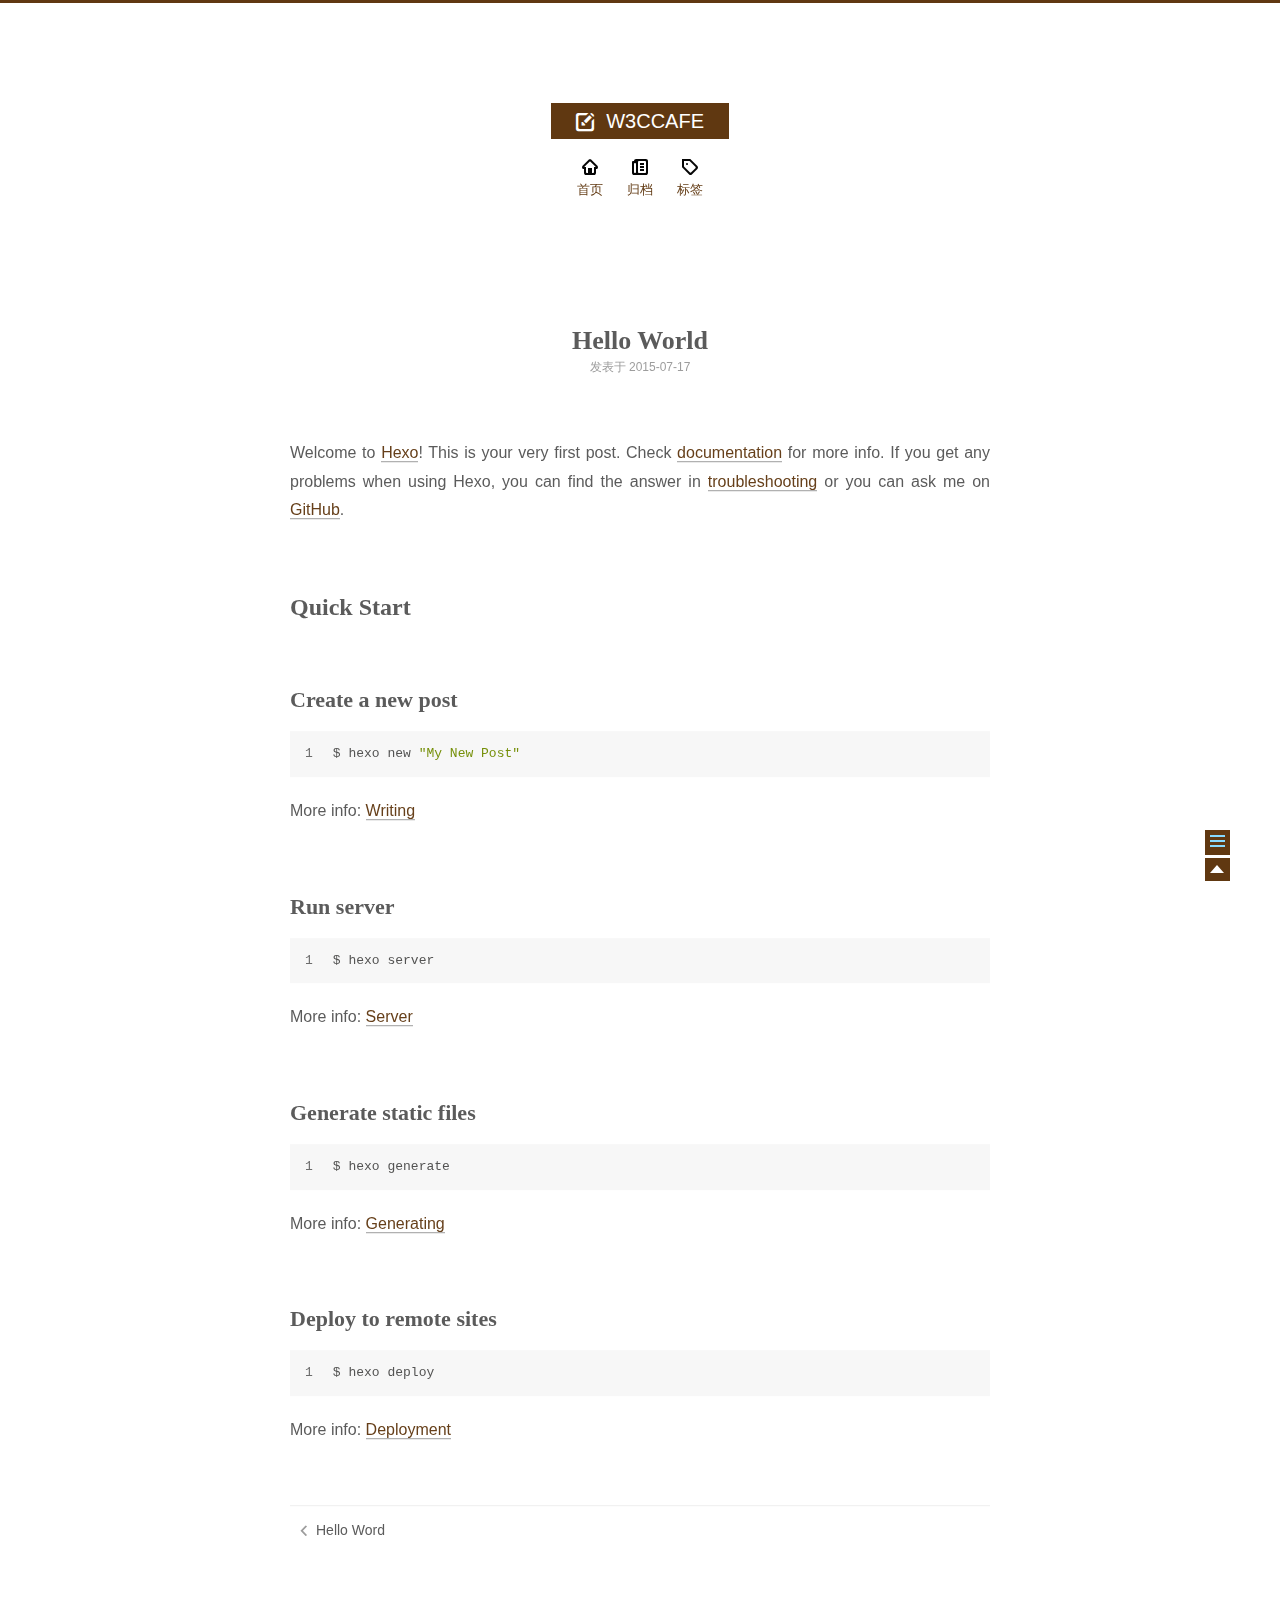
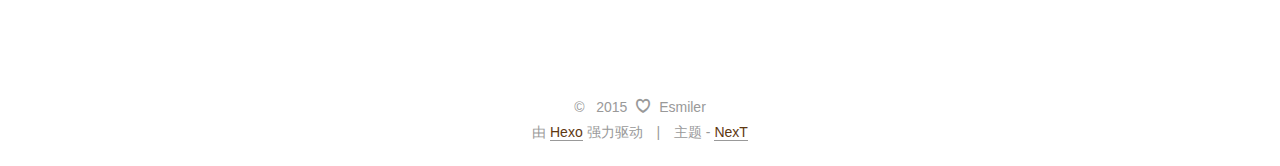
<file: 2015/07/17/hello-world/index.html>
<!doctype html>
<html class="theme-next use-motion ">
<head>
    

<meta charset="UTF-8"/>
<meta http-equiv="X-UA-Compatible" content="IE=edge,chrome=1" />
<meta name="viewport" content="width=device-width, initial-scale=1, maximum-scale=1"/>


<meta http-equiv="Cache-Control" content="no-transform" />
<meta http-equiv="Cache-Control" content="no-siteapp" />






  <link rel="stylesheet" type="text/css" href="/vendors/fancybox/source/jquery.fancybox.css?v=2.1.5"/>




<link rel="stylesheet" type="text/css" href="/css/main.css?v=0.4.4"/>




  <meta name="keywords" content="W3ccafe,next" />





  <link rel="shorticon icon" type="image/x-icon" href="/favicon.ico?v=0.4.4" />


<meta name="description" content="Welcome to Hexo! This is your very first post. Check documentation for more info. If you get any problems when using Hexo, you can find the answer in troubleshooting or you can ask me on GitHub.
Quick">
<meta property="og:type" content="article">
<meta property="og:title" content="Hello World">
<meta property="og:url" content="http://yoursite.com/2015/07/17/hello-world/index.html">
<meta property="og:site_name" content="W3CCAFE">
<meta property="og:description" content="Welcome to Hexo! This is your very first post. Check documentation for more info. If you get any problems when using Hexo, you can find the answer in troubleshooting or you can ask me on GitHub.
Quick">
<meta property="og:updated_time" content="2015-07-17T06:24:06.000Z">
<meta name="twitter:card" content="summary">
<meta name="twitter:title" content="Hello World">
<meta name="twitter:description" content="Welcome to Hexo! This is your very first post. Check documentation for more info. If you get any problems when using Hexo, you can find the answer in troubleshooting or you can ask me on GitHub.
Quick">


<script type="text/javascript" id="hexo.configuration">
  var CONFIG = {
    scheme: '',
    sidebar: 'post'
  };
</script>

    <title> Hello World // W3CCAFE </title>
</head>
<body itemscope itemtype="http://schema.org/WebPage" lang="zh-Hans">
<!--[if lte IE 8]>
  <div style=' clear: both; height: 59px; padding:0 0 0 15px; position: relative;margin:0 auto;'>
    <a href="http://windows.microsoft.com/en-US/internet-explorer/products/ie/home?ocid=ie6_countdown_bannercode">
      <img src="http://7u2nvr.com1.z0.glb.clouddn.com/picouterie.jpg" border="0" height="42" width="820"
           alt="You are using an outdated browser. For a faster, safer browsing experience, upgrade for free today or use other browser ,like chrome firefox safari."
           style='margin-left:auto;margin-right:auto;display: block;'/>
    </a>
  </div>
<![endif]-->




<div class="container one-column page-post-detail">
    <div class="headband"></div>
    <header id="header" class="header" itemscope itemtype="http://schema.org/WPHeader">
        <div class="header-inner"><h1 class="site-meta">
  <span class="logo-line-before"><i></i></span>
  <a href="/" class="brand" rel="start">
      <span class="logo">
        <i class="icon-logo"></i>
      </span>
      <span class="site-title">W3CCAFE</span>
  </a>
  <span class="logo-line-after"><i></i></span>
</h1>

<div class="site-nav-toggle">
  <button>
    <span class="btn-bar"></span>
    <span class="btn-bar"></span>
    <span class="btn-bar"></span>
  </button>
</div>

<nav class="site-nav">
  

  
    <ul id="menu" class="menu ">
      
        
        <li class="menu-item menu-item-home">
          <a href="/" rel="section">
            <i class="menu-item-icon icon-home"></i> <br />
            首页
          </a>
        </li>
      
        
        <li class="menu-item menu-item-archives">
          <a href="/archives" rel="section">
            <i class="menu-item-icon icon-archives"></i> <br />
            归档
          </a>
        </li>
      
        
        <li class="menu-item menu-item-tags">
          <a href="/tags" rel="section">
            <i class="menu-item-icon icon-tags"></i> <br />
            标签
          </a>
        </li>
      
    </ul>
  

  
</nav>


        </div>
    </header>

    <main id="main" class="main">
        <div class="main-inner">
            <div id="content" class="content">
                

  <div id="posts" class="posts-expand">
    

  <article class="post post-type-normal " itemscope itemtype="http://schema.org/Article">
    <header class="post-header">

      
      
        <h1 class="post-title" itemprop="name headline">
          
          
            
              Hello World
            
          
        </h1>
      

      <div class="post-meta">
        <span class="post-time">
          发表于
          <time itemprop="dateCreated" datetime="2015-07-17T14:24:06+08:00" content="2015-07-17">
            2015-07-17
          </time>
        </span>

        

        
          
        
      </div>
    </header>

    <div class="post-body">

      
      

      
        <span itemprop="articleBody"><p>Welcome to <a href="http://hexo.io/" target="_blank" rel="external">Hexo</a>! This is your very first post. Check <a href="http://hexo.io/docs/" target="_blank" rel="external">documentation</a> for more info. If you get any problems when using Hexo, you can find the answer in <a href="http://hexo.io/docs/troubleshooting.html" target="_blank" rel="external">troubleshooting</a> or you can ask me on <a href="https://github.com/hexojs/hexo/issues" target="_blank" rel="external">GitHub</a>.</p>
<h2 id="Quick_Start">Quick Start</h2><h3 id="Create_a_new_post">Create a new post</h3><figure class="highlight bash"><table><tr><td class="gutter"><pre><span class="line">1</span><br></pre></td><td class="code"><pre><span class="line">$ hexo new <span class="string">"My New Post"</span></span><br></pre></td></tr></table></figure>
<p>More info: <a href="http://hexo.io/docs/writing.html" target="_blank" rel="external">Writing</a></p>
<h3 id="Run_server">Run server</h3><figure class="highlight bash"><table><tr><td class="gutter"><pre><span class="line">1</span><br></pre></td><td class="code"><pre><span class="line">$ hexo server</span><br></pre></td></tr></table></figure>
<p>More info: <a href="http://hexo.io/docs/server.html" target="_blank" rel="external">Server</a></p>
<h3 id="Generate_static_files">Generate static files</h3><figure class="highlight bash"><table><tr><td class="gutter"><pre><span class="line">1</span><br></pre></td><td class="code"><pre><span class="line">$ hexo generate</span><br></pre></td></tr></table></figure>
<p>More info: <a href="http://hexo.io/docs/generating.html" target="_blank" rel="external">Generating</a></p>
<h3 id="Deploy_to_remote_sites">Deploy to remote sites</h3><figure class="highlight bash"><table><tr><td class="gutter"><pre><span class="line">1</span><br></pre></td><td class="code"><pre><span class="line">$ hexo deploy</span><br></pre></td></tr></table></figure>
<p>More info: <a href="http://hexo.io/docs/deployment.html" target="_blank" rel="external">Deployment</a></p>
</span>
      
    </div>

    <footer class="post-footer">
      

      
        <div class="post-nav">
          <div class="post-nav-prev post-nav-item">
            
              <a href="/2015/07/17/Hello-Word/" rel="prev">Hello Word</a>
            
          </div>

          <div class="post-nav-next post-nav-item">
            
          </div>
        </div>
      

      
      
    </footer>
  </article>



    <div class="post-spread">
      
    </div>
  </div>


            </div>

            

            
              <div class="comments" id="comments">
                
              </div>
            
        </div>

        
  
  <div class="sidebar-toggle">
    <div class="sidebar-toggle-line-wrap">
      <span class="sidebar-toggle-line sidebar-toggle-line-first"></span>
      <span class="sidebar-toggle-line sidebar-toggle-line-middle"></span>
      <span class="sidebar-toggle-line sidebar-toggle-line-last"></span>
    </div>
  </div>

  <aside id="sidebar" class="sidebar">
    <div class="sidebar-inner">

      
        <ul class="sidebar-nav motion-element">
          <li class="sidebar-nav-toc sidebar-nav-active" data-target="post-toc-wrap" >
            文章目录
          </li>
          <li class="sidebar-nav-overview" data-target="site-overview">
            站点概览
          </li>
        </ul>
      

      <section class="site-overview">
        <div class="site-author motion-element" itemprop="author" itemscope itemtype="http://schema.org/Person">
          <img class="site-author-image" src="/uploads/avatar.jpg" alt="Esmiler" itemprop="image"/>
          <p class="site-author-name" itemprop="name">Esmiler</p>
        </div>
        <p class="site-description motion-element" itemprop="description"></p>
        <nav class="site-state motion-element">
          <div class="site-state-item site-state-posts">
            <a href="/archives">
              <span class="site-state-item-count">2</span>
              <span class="site-state-item-name">日志</span>
            </a>
          </div>

          <div class="site-state-item site-state-categories">
            
              <span class="site-state-item-count">0</span>
              <span class="site-state-item-name">分类</span>
              
          </div>

          <div class="site-state-item site-state-tags">
            <a href="/tags">
              <span class="site-state-item-count">0</span>
              <span class="site-state-item-name">标签</span>
              </a>
          </div>

        </nav>

        

        <div class="links-of-author motion-element">
          
        </div>

        
        

        <div class="links-of-author motion-element">
          
        </div>

      </section>

      
        <section class="post-toc-wrap sidebar-panel-active">
          <div class="post-toc-indicator-top post-toc-indicator"></div>
          <div class="post-toc">
            
            
              <div class="post-toc-content"><ol class="nav"><li class="nav-item nav-level-2"><a class="nav-link" href="#Quick_Start"><span class="nav-number">1.</span> <span class="nav-text">Quick Start</span></a><ol class="nav-child"><li class="nav-item nav-level-3"><a class="nav-link" href="#Create_a_new_post"><span class="nav-number">1.1.</span> <span class="nav-text">Create a new post</span></a></li><li class="nav-item nav-level-3"><a class="nav-link" href="#Run_server"><span class="nav-number">1.2.</span> <span class="nav-text">Run server</span></a></li><li class="nav-item nav-level-3"><a class="nav-link" href="#Generate_static_files"><span class="nav-number">1.3.</span> <span class="nav-text">Generate static files</span></a></li><li class="nav-item nav-level-3"><a class="nav-link" href="#Deploy_to_remote_sites"><span class="nav-number">1.4.</span> <span class="nav-text">Deploy to remote sites</span></a></li></ol></li></ol></div>
            
          </div>
          <div class="post-toc-indicator-bottom post-toc-indicator"></div>
        </section>
      

    </div>
  </aside>


    </main>

    <footer id="footer" class="footer">
        <div class="footer-inner">
            <div class="copyright" >
  
  &copy; &nbsp; 
  <span itemprop="copyrightYear">2015</span>
  <span class="with-love">
    <i class="icon-heart"></i>
  </span>
  <span class="author" itemprop="copyrightHolder">Esmiler</span>
</div>

<div class="powered-by">
  由 <a class="theme-link" href="http://hexo.io">Hexo</a> 强力驱动
</div>

<div class="theme-info">
  主题 -
  <a class="theme-link" href="https://github.com/iissnan/hexo-theme-next">
    NexT
  </a>
</div>



        </div>
    </footer>

    <div class="back-to-top"></div>
</div>

<script type="text/javascript" src="/vendors/jquery/index.js?v=2.1.3"></script>

  
  
  
    
    

  


  
  
  <script type="text/javascript" src="/vendors/fancybox/source/jquery.fancybox.pack.js"></script>
  <script type="text/javascript" src="/js/fancy-box.js?v=0.4.4"></script>


  <script type="text/javascript" src="/js/helpers.js?v=0.4.4"></script>
  

  <script type="text/javascript" src="/vendors/velocity/velocity.min.js"></script>
  <script type="text/javascript" src="/vendors/velocity/velocity.ui.min.js"></script>

  <script type="text/javascript" src="/js/motion_global.js?v=0.4.4" id="motion.global"></script>



  <script type="text/javascript" src="/js/search-toggle.js"></script>


  
<script type="text/javascript" src="/js/bootstrap.scrollspy.js?v=0.4.4" id="bootstrap.scrollspy.custom"></script>


<script type="text/javascript" id="sidebar.toc.highlight">
  $(document).ready(function () {
    var tocSelector = '.post-toc';
    var $tocSelector = $(tocSelector);
    var activeCurrentSelector = '.active-current';

    $tocSelector
      .on('activate.bs.scrollspy', function () {
        var $currentActiveElement = $(tocSelector + ' .active').last();

        removeCurrentActiveClass();
        $currentActiveElement.addClass('active-current');

        $tocSelector[0].scrollTop = $currentActiveElement.position().top;
      })
      .on('clear.bs.scrollspy', function () {
        removeCurrentActiveClass();
      });

    function removeCurrentActiveClass () {
      $(tocSelector + ' ' + activeCurrentSelector)
        .removeClass(activeCurrentSelector.substring(1));
    }

    function processTOC () {
      getTOCMaxHeight();
      toggleTOCOverflowIndicators();
    }

    function getTOCMaxHeight () {
      var height = $('.sidebar').height() -
                   $tocSelector.position().top -
                   $('.post-toc-indicator-bottom').height();

      $tocSelector.css('height', height);

      return height;
    }

    function toggleTOCOverflowIndicators () {
      tocOverflowIndicator(
        '.post-toc-indicator-top',
        $tocSelector.scrollTop() > 0 ? 'show' : 'hide'
      );

      tocOverflowIndicator(
        '.post-toc-indicator-bottom',
        $tocSelector.scrollTop() >= $tocSelector.find('ol').height() - $tocSelector.height() ? 'hide' : 'show'
      )
    }

    $(document).on('sidebar.motion.complete', function () {
      processTOC();
    });

    $('body').scrollspy({ target: tocSelector });
    $(window).on('resize', function () {
      if ( $('.sidebar').hasClass('sidebar-active') ) {
        processTOC();
      }
    });

    onScroll($tocSelector);

    function onScroll (element) {
      element.on('mousewheel DOMMouseScroll', function (event) {
          var oe = event.originalEvent;
          var delta = oe.wheelDelta || -oe.detail;
          var self = this;

          this.scrollTop += ( delta < 0 ? 1 : -1 ) * 30;
          event.preventDefault();

          toggleTOCOverflowIndicators();
      });
    }

    function tocOverflowIndicator (indicator, action) {
      $(indicator).velocity('stop').velocity({
        opacity: action === 'show' ? 0.4 : 0
      }, { duration: 100 });
    }

  });
</script>


  <script type="text/javascript" id="sidebar.nav">
    $(document).ready(function () {
      var html = $('html');

      $('.sidebar-nav li').on('click', function () {
        var item = $(this);
        var activeTabClassName = 'sidebar-nav-active';
        var activePanelClassName = 'sidebar-panel-active';
        if (item.hasClass(activeTabClassName)) {
          return;
        }

        var currentTarget = $('.' + activePanelClassName);
        var target = $('.' + item.data('target'));

        currentTarget.velocity('transition.slideUpOut', 200, function () {
          target
            .velocity('stop')
            .velocity('transition.slideDownIn', 200)
            .addClass(activePanelClassName);
        });

        item.siblings().removeClass(activeTabClassName);
        item.addClass(activeTabClassName);
      });

      $('.post-toc a').on('click', function (e) {
        e.preventDefault();
        var offset = $(escapeSelector(this.getAttribute('href'))).offset().top;
        html.velocity('stop').velocity('scroll', {
          offset: offset  + 'px',
          mobileHA: false
        });
      });

      // Expand sidebar on post detail page by default, when post has a toc.
      var $tocContent = $('.post-toc-content');
      if (isDesktop() && CONFIG.sidebar === 'post') {
        if ($tocContent.length > 0 && $tocContent.html().trim().length > 0) {
          displaySidebar();
        }
      }
    });
  </script>




<script type="text/javascript">
    $(document).ready(function () {
        if (CONFIG.sidebar === 'always') {
            displaySidebar();
        }
    });
</script>








<!-- lazyload -->
<script type="text/javascript" src="/js/lazyload.js"></script>
<script type="text/javascript">
    jQuery(function () {
        jQuery("#posts img").lazyload({
            placeholder: "/images/loading.gif",
            effect: "fadeIn"
        });
    });
</script>
</body>
</html>
</file>
<file: css/main.css>
/* normalize.css v3.0.2 | MIT License | git.io/normalize */
html {
  font-family: sans-serif; /* 1 */
  -ms-text-size-adjust: 100%; /* 2 */
  -webkit-text-size-adjust: 100%; /* 2 */
}
body {
  margin: 0;
}
article,
aside,
details,
figcaption,
figure,
footer,
header,
hgroup,
main,
menu,
nav,
section,
summary {
  display: block;
}
audio,
canvas,
progress,
video {
  display: inline-block; /* 1 */
  vertical-align: baseline; /* 2 */
}
audio:not([controls]) {
  display: none;
  height: 0;
}
[hidden],
template {
  display: none;
}
a {
  background-color: transparent;
}
a:active,
a:hover {
  outline: 0;
}
abbr[title] {
  border-bottom: 1px dotted;
}
b,
strong {
  font-weight: bold;
}
dfn {
  font-style: italic;
}
h1 {
  font-size: 2em;
  margin: 0.67em 0;
}
mark {
  background: #ff0;
  color: #000;
}
small {
  font-size: 80%;
}
sub,
sup {
  font-size: 75%;
  line-height: 0;
  position: relative;
  vertical-align: baseline;
}
sup {
  top: -0.5em;
}
sub {
  bottom: -0.25em;
}
img {
  border: 0;
}
svg:not(:root) {
  overflow: hidden;
}
figure {
  margin: 1em 40px;
}
hr {
  -moz-box-sizing: content-box;
  box-sizing: content-box;
  height: 0;
}
pre {
  overflow: auto;
}
code,
kbd,
pre,
samp {
  font-family: monospace, monospace;
  font-size: 1em;
}
button,
input,
optgroup,
select,
textarea {
  color: inherit; /* 1 */
  font: inherit; /* 2 */
  margin: 0; /* 3 */
}
button {
  overflow: visible;
}
button,
select {
  text-transform: none;
}
button,
html input[type="button"],
input[type="reset"],
input[type="submit"] {
  -webkit-appearance: button; /* 2 */
  cursor: pointer; /* 3 */
}
button[disabled],
html input[disabled] {
  cursor: default;
}
button::-moz-focus-inner,
input::-moz-focus-inner {
  border: 0;
  padding: 0;
}
input {
  line-height: normal;
}
input[type="checkbox"],
input[type="radio"] {
  box-sizing: border-box; /* 1 */
  padding: 0; /* 2 */
}
input[type="number"]::-webkit-inner-spin-button,
input[type="number"]::-webkit-outer-spin-button {
  height: auto;
}
input[type="search"] {
  -webkit-appearance: textfield; /* 1 */
  -moz-box-sizing: content-box;
  -webkit-box-sizing: content-box; /* 2 */
  box-sizing: content-box;
}
input[type="search"]::-webkit-search-cancel-button,
input[type="search"]::-webkit-search-decoration {
  -webkit-appearance: none;
}
fieldset {
  border: 1px solid #c0c0c0;
  margin: 0 2px;
  padding: 0.35em 0.625em 0.75em;
}
legend {
  border: 0; /* 1 */
  padding: 0; /* 2 */
}
textarea {
  overflow: auto;
}
optgroup {
  font-weight: bold;
}
table {
  border-collapse: collapse;
  border-spacing: 0;
}
td,
th {
  padding: 0;
}
::selection {
  background: #262a30;
  color: #fff;
}
body {
  position: relative;
  font-family: Lato, "Microsoft Jhenghei", "Hiragino Sans GB", "Microsoft YaHei", sans-serif;
  font-size: 16px;
  line-height: 1.8;
  color: #555;
  background: #fff;
}
@media (min-width: 768px) and (max-width: 991px) {
  body {
    padding-right: 0 !important;
  }
}
@media (max-width: 767px) {
  body {
    padding-right: 0 !important;
  }
}
h1,
h2,
h3,
h4,
h5,
h6 {
  margin: 0;
  padding: 0;
  font-weight: bold;
  line-height: 1;
  font-family: Cambria, Georgia, "Microsoft Jhenghei", "Hiragino Sans GB", "Microsoft YaHei", "Times New Roman", serif;
}
h1 {
  font-size: 26px;
}
@media (max-width: 767px) {
  h1 {
    font-size: 22px;
  }
}
h2 {
  font-size: 24px;
}
@media (max-width: 767px) {
  h2 {
    font-size: 20px;
  }
}
h3 {
  font-size: 22px;
}
@media (max-width: 767px) {
  h3 {
    font-size: 18px;
  }
}
h4 {
  font-size: 20px;
}
@media (max-width: 767px) {
  h4 {
    font-size: 16px;
  }
}
h5 {
  font-size: 18px;
}
@media (max-width: 767px) {
  h5 {
    font-size: 14px;
  }
}
h6 {
  font-size: 16px;
}
@media (max-width: 767px) {
  h6 {
    font-size: 12px;
  }
}
p {
  margin: 20px 0;
}
a {
  color: #603811;
  text-decoration: none;
  border-bottom: 1px solid #999;
}
a:hover {
  border-bottom-color: #603811;
}
ul {
  list-style: none;
}
blockquote {
  margin: 0;
  padding: 0;
}
img {
  display: block;
  margin: auto 0;
  max-width: 100%;
  height: auto;
}
h2,
h3,
h4,
h5,
h6 {
  margin: 60px 0 15px;
}
ul {
  list-style: square;
}
a {
  word-wrap: break-word;
}
hr {
  margin: 40px 0;
  height: 3px;
  border: none;
  background-color: #ddd;
  background-image: repeating-linear-gradient(-45deg, #fff, #fff 4px, transparent 4px, transparent 8px);
}
blockquote {
  padding: 0 15px;
  color: #666;
  border-left: 4px solid #ddd;
}
blockquote cite::before {
  content: "-";
  padding: 0 5px;
}
dt {
  font-weight: 700;
}
dd {
  margin: 0;
  padding: 0;
}
.pullquote {
  width: 45%;
}
.pullquote.left {
  float: left;
  margin-left: 5px;
  margin-right: 10px;
}
.pullquote.right {
  float: right;
  margin-left: 10px;
  margin-right: 5px;
}
.highlight table,
.gist table {
  width: auto;
}
.highlight table td,
.gist table td {
  border: none;
}
.highlight a,
.gist a {
  color: #603811 !important;
  text-decoration: none !important;
}
.video-container {
  position: relative;
  padding-top: 60%;
  height: 0;
  overflow: hidden;
}
.video-container iframe,
.video-container object,
.video-container embed {
  position: absolute;
  top: 0;
  left: 0;
  width: 100%;
  height: 100%;
}
table {
  width: 100%;
  border-collapse: collapse;
  border-spacing: 0;
}
caption,
th,
td {
  text-align: left;
  vertical-align: middle;
  font-weight: normal;
}
th {
  font-weight: 700;
  border-bottom: 3px solid #ddd;
  padding-bottom: 10px;
}
td {
  border-bottom: 1px solid #ddd;
  padding: 10px 0;
}
.text-left {
  text-align: left;
}
.text-center {
  text-align: center;
}
.text-right {
  text-align: right;
}
.text-justify {
  text-align: justify;
}
.text-nowrap {
  white-space: nowrap;
}
.text-lowercase {
  text-transform: lowercase;
}
.text-uppercase {
  text-transform: uppercase;
}
.text-capitalize {
  text-transform: capitalize;
}
.center-block {
  display: block;
  margin-left: auto;
  margin-right: auto;
}
.clearfix:before,
.clearfix:after {
  content: " ";
  display: table;
}
.clearfix:after {
  clear: both;
}
.full-image.full-image.full-image {
  border: none;
}
@media (min-width: 992px) {
  .full-image.full-image.full-image {
    max-width: none;
    width: 126%;
    margin: 0 -13%;
  }
}
.blockquote-center,
.page-home .post-type-quote blockquote,
.page-post-detail .post-type-quote blockquote {
  position: relative;
  margin: 40px 0;
  padding: 0;
  border-left: none;
  text-align: center;
}
.blockquote-center::before,
.page-home .post-type-quote blockquote::before,
.page-post-detail .post-type-quote blockquote::before,
.blockquote-center::after,
.page-home .post-type-quote blockquote::after,
.page-post-detail .post-type-quote blockquote::after {
  position: absolute;
  content: ' ';
  display: block;
  width: 100%;
  height: 24px;
  opacity: 0.2;
  background: url("[data-uri]") no-repeat;
  background-position: 0 -7px;
  background-size: 24px 24px;
}
.blockquote-center::before,
.page-home .post-type-quote blockquote::before,
.page-post-detail .post-type-quote blockquote::before {
  top: -20px;
  border-top: 1px solid #ccc;
}
.blockquote-center::after,
.page-home .post-type-quote blockquote::after,
.page-post-detail .post-type-quote blockquote::after {
  bottom: -20px;
  border-bottom: 1px solid #ccc;
  background-position: 100% 7px;
}
.blockquote-center p,
.page-home .post-type-quote blockquote p,
.page-post-detail .post-type-quote blockquote p,
.blockquote-center div,
.page-home .post-type-quote blockquote div,
.page-post-detail .post-type-quote blockquote div {
  text-align: center;
}
.use-motion .motion-element {
  opacity: 0;
}
@font-face {
  font-family: 'fifty-shades';
  src: url("../fonts/icon-fifty-shades/icomoon.eot?-9394c0");
  src: url("../fonts/icon-fifty-shades/icomoon.eot?#iefix-9394c0") format('embedded-opentype'), url("../fonts/icon-fifty-shades/icomoon.woff?-9394c0") format('woff'), url("../fonts/icon-fifty-shades/icomoon.ttf?-9394c0") format('truetype'), url("../fonts/icon-fifty-shades/icomoon.svg?-9394c0#fifty-shades") format('svg');
  font-weight: normal;
  font-style: normal;
}
[class^="icon-"],
[class*=" icon-"] {
  font-family: 'fifty-shades';
  speak: none;
  font-style: normal;
  font-weight: normal;
  font-variant: normal;
  text-transform: none;
  line-height: 1;
/* Better Font Rendering =========== */
  -webkit-font-smoothing: antialiased;
  -moz-osx-font-smoothing: grayscale;
}
.icon-logo {
  font-size: 24px;
  color: #fff;
}
.icon-home,
.icon-categories,
.icon-archives,
.icon-tags,
.icon-about,
.icon-feed {
  font-size: 24px;
  color: #000;
}
.icon-external-link {
  font-size: 14px;
}
.icon-heart {
  font-size: 14px;
}
.icon-logo.icon-logo {
  font-size: 18px;
}
.menu-item-icon.menu-item-icon.menu-item-icon {
  font-size: 16px;
}
.icon-logo:before {
  content: "\e603";
}
.icon-home:before {
  content: "\e60e";
}
.icon-categories:before {
  content: "\e60b";
}
.icon-archives:before {
  content: "\e604";
}
.icon-about:before {
  content: "\e605";
}
.icon-feed:before {
  content: "\e607";
}
.icon-tags:before {
  content: "\e608";
}
.icon-external-link:before {
  content: "\e609";
}
.icon-heart:before {
  content: "\e602";
}
.icon-search:before {
  content: "\e606";
}
.icon-comment:before {
  content: "\e600";
}
.icon-chat:before {
  content: "\e601";
}
.icon-edit:before {
  content: "\e603";
}
.icon-desktop:before {
  content: "\e606";
}
.icon-picture:before {
  content: "\e60a";
}
.icon-wand:before {
  content: "\e60b";
}
.icon-pin:before {
  content: "\e60c";
}
.icon-search:before {
  content: "\e60d";
}
.icon-cloud:before {
  content: "\e60f";
}
.post pre,
.post .highlight {
  background: #f7f7f7;
  margin: 20px 0;
  padding: 15px;
  overflow: auto;
  font-size: 13px;
  color: #4d4d4c;
  line-height: 1.2;
}
.post .highlight .gutter pre,
.post .gist .gist-file .gist-data .line-numbers {
  color: #666;
}
.post pre,
.post code {
  font-family: "PT Mono", Consolas, Monaco, Menlo, monospace;
}
.post code {
  background: #eee;
  text-shadow: 0 1px #fff;
  padding: 0 0.3em;
}
.post pre code {
  background: none;
  text-shadow: none;
  padding: 0;
}
.post .highlight pre {
  border: none;
  margin: 0;
  padding: 0;
}
.post .highlight table {
  margin: 0;
  width: auto;
}
.post .highlight td {
  border: none;
  padding: 0;
}
.post .highlight figcaption {
  font-size: 0.85em;
  color: #8e908c;
  line-height: 1em;
  margin-bottom: 1em;
}
.post .highlight figcaption:before,
.post .highlight figcaption:after {
  content: " ";
  display: table;
}
.post .highlight figcaption:after {
  clear: both;
}
.post .highlight figcaption a {
  float: right;
}
.post .highlight .gutter pre {
  text-align: right;
  padding-right: 20px;
}
.post .highlight .line {
  height: 20px;
}
.post .gist {
  margin: 20px 0;
  border-style: solid;
  border-color: #ccc;
  border-width: 1px 0;
  background: #f7f7f7;
  padding: 15px 40px 15px 15px;
}
.post .gist .gist-file {
  border: none;
  font-family: "PT Mono", Consolas, Monaco, Menlo, monospace;
  margin: 0;
}
.post .gist .gist-file .gist-data {
  background: none;
  border: none;
}
.post .gist .gist-file .gist-data .line-numbers {
  background: none;
  border: none;
  padding: 0 20px 0 0;
}
.post .gist .gist-file .gist-data .line-data {
  padding: 0 !important;
}
.post .gist .gist-file .highlight {
  margin: 0;
  padding: 0;
  border: none;
}
.post .gist .gist-file .gist-meta {
  background: #f7f7f7;
  color: #8e908c;
  font: 13px Lato, "Microsoft Jhenghei", "Hiragino Sans GB", "Microsoft YaHei", sans-serif;
  text-shadow: 0 0;
  padding: 0;
  margin-top: 1em;
  margin-left: 40px;
}
.post .gist .gist-file .gist-meta a {
  color: color-link;
  font-weight: normal;
}
.post .gist .gist-file .gist-meta a:hover {
  text-decoration: underline;
}
pre .comment {
  color: #8e908c;
}
pre .variable,
pre .attribute,
pre .tag,
pre .regexp,
pre .ruby .constant,
pre .xml .tag .title,
pre .xml .pi,
pre .xml .doctype,
pre .html .doctype,
pre .css .id,
pre .css .class,
pre .css .pseudo {
  color: #c82829;
}
pre .number,
pre .preprocessor,
pre .built_in,
pre .literal,
pre .params,
pre .constant {
  color: #f5871f;
}
pre .ruby .class .title,
pre .css .rules .attribute {
  color: #718c00;
}
pre .string,
pre .value,
pre .inheritance,
pre .header,
pre .ruby .symbol,
pre .xml .cdata {
  color: #718c00;
}
pre .title,
pre .css .hexcolor {
  color: #3e999f;
}
pre .function,
pre .python .decorator,
pre .python .title,
pre .ruby .function .title,
pre .ruby .title .keyword,
pre .perl .sub,
pre .javascript .title,
pre .coffeescript .title {
  color: #4271ae;
}
pre .keyword,
pre .javascript .function {
  color: #8959a8;
}
html,
body {
  height: 100%;
}
.container {
  position: relative;
  min-height: 100%;
}
.header-inner {
  margin: 0 auto;
  padding: 100px 0 70px;
  width: 960px;
}
.one-column .header-inner {
  width: 700px;
}
.main {
  padding-bottom: 150px;
}
.main-inner {
  margin: 0 auto;
  width: 960px;
}
.one-column .main-inner {
  width: 700px;
}
.main-inner .content {
  width: 700px;
}
.footer {
  position: absolute;
  left: 0;
  bottom: 0;
  width: 100%;
  min-height: 50px;
}
.footer-inner {
  margin: 20px auto;
  width: 960px;
}
.one-column .footer-inner {
  width: 700px;
}
.headband {
  height: 3px;
  background: #603811;
}
.header {
  background: #fff;
}
.header-inner {
  position: relative;
}
.site-meta {
  margin: 0;
  text-align: center;
}
@media (max-width: 767px) {
  .site-meta {
    text-align: center;
  }
}
.brand {
  position: relative;
  display: inline-block;
  padding: 0 25px;
  color: #fff;
  background: #603811;
  border-bottom: none;
  font-family: Lato, "Microsoft Jhenghei", "Hiragino Sans GB", "Microsoft YaHei", sans-serif;
}
.logo {
  display: inline-block;
  margin-right: 5px;
  line-height: 36px;
  vertical-align: top;
}
.site-title {
  display: inline-block;
  vertical-align: top;
  line-height: 36px;
  font-size: 20px;
  font-weight: normal;
}
.use-motion .brand {
  opacity: 0;
}
.use-motion .logo,
.use-motion .site-title {
  opacity: 0;
  position: relative;
  top: -10px;
}
.site-nav-toggle {
  display: none;
  position: absolute;
  top: 10px;
  left: 10px;
}
@media (max-width: 767px) {
  .site-nav-toggle {
    display: block;
  }
}
.site-nav-toggle button {
  margin-top: 2px;
  padding: 9px 10px;
  background: transparent;
  border: none;
}
@media (max-width: 767px) {
  .site-nav {
    display: none;
    margin: 0 -10px;
    padding: 0 10px;
    clear: both;
    border-top: 1px solid #ddd;
  }
}
@media (min-width: 768px) and (max-width: 991px) {
  .site-nav {
    display: block !important;
  }
}
@media (min-width: 992px) {
  .site-nav {
    display: block !important;
  }
}
.menu {
  margin-top: 20px;
  padding-left: 0;
  text-align: center;
}
.menu .menu-item {
  display: inline-block;
  margin-left: 20px;
}
@media screen and (max-width: 767px) {
  .menu .menu-item {
    margin-top: 10px;
  }
}
.menu .menu-item:first-child {
  margin-left: 0;
}
.menu .menu-item a {
  display: block;
  font-size: 13px;
  text-transform: capitalize;
  line-height: 1.5;
  border-bottom: 1px solid transparent;
  transition-property: border-color;
  transition-duration: 0.2s;
  transition-timing-function: ease-in-out;
  transition-delay: 0s;
}
.menu .menu-item a:hover {
  border-bottom-color: #603811;
}
.translation {
  margin-top: -20px;
  font-size: 14px;
  color: #999;
}
.post:last-child .post-eof.post-eof.post-eof {
  display: none;
}
.sidebar-toggle {
  position: fixed;
  right: 50px;
  bottom: 45px;
  width: 15px;
  height: 15px;
  padding: 5px;
  background: #603811;
  line-height: 0;
  z-index: 1050;
  cursor: pointer;
  -webkit-transform: translateZ(0);
}
@media (min-width: 768px) and (max-width: 991px) {
  .sidebar-toggle {
    display: none;
  }
}
@media (max-width: 767px) {
  .sidebar-toggle {
    display: none;
  }
}
.sidebar-toggle-line {
  position: relative;
  display: inline-block;
  vertical-align: top;
  height: 2px;
  width: 100%;
  background: #fff;
  margin-top: 3px;
}
.sidebar-toggle-line:first-child {
  margin-top: 0;
}
.sidebar {
  width: 0;
  position: fixed;
  right: 0;
  top: 0;
  bottom: 0;
  z-index: 1040;
  box-shadow: inset 0 2px 6px #3d1e00;
  background: #603811;
  -webkit-transform: translateZ(0);
}
.sidebar a {
  color: #999;
  border-bottom-color: #555;
}
.sidebar a:hover {
  color: #eee;
}
@media (min-width: 768px) and (max-width: 991px) {
  .sidebar {
    display: none !important;
  }
}
@media (max-width: 767px) {
  .sidebar {
    display: none !important;
  }
}
.sidebar-inner {
  position: relative;
  padding: 20px 10px;
  color: #999;
  text-align: center;
}
.site-author-image {
  display: block;
  margin: 0 auto;
  max-width: 96px;
  height: auto;
  padding: 2px;
}
.site-author-name {
  margin: 5px 0 0;
  color: #f5f5f5;
}
.site-description {
  margin-top: 5px;
  font-size: 14px;
  color: #555;
}
.site-state {
  overflow: hidden;
  line-height: 1.4;
}
.site-state-item {
  display: inline-block;
  padding: 0 15px;
  border-left: 1px solid #73502f;
}
.site-state-item:first-child {
  border-left: none;
}
.site-state-item a {
  border-bottom: none;
}
.site-state-item-count {
  display: block;
  text-align: center;
  font-size: 18px;
}
.site-state-item-name {
  font-size: 13px;
}
.feed-link {
  margin-top: 20px;
}
.feed-link a {
  display: inline-block;
  padding: 0 15px;
  color: #fc6423;
  border: 1px solid #fc6423;
  border-radius: 4px;
}
.feed-link a i {
  color: #fc6423;
  font-size: 14px;
}
.feed-link a:hover {
  color: #fff;
  background: #fc6423;
}
.feed-link a:hover i {
  color: #fff;
}
.links-of-author {
  margin-top: 20px;
}
.links-of-author a {
  display: inline-block;
  vertical-align: middle;
  margin-right: 10px;
  margin-bottom: 10px;
  border-bottom-color: #555;
  font-size: 13px;
}
.links-of-author a:before {
  display: inline-block;
  vertical-align: middle;
  margin-right: 3px;
  content: " ";
  width: 4px;
  height: 4px;
  border-radius: 50%;
  background: #41ff85;
}
.sidebar-nav {
  margin: 0;
  padding-left: 0;
}
.sidebar-nav li {
  display: inline-block;
  cursor: pointer;
  border-bottom: 1px solid transparent;
  font-size: 15px;
}
.sidebar-nav li:hover {
  color: #f5f5f5;
}
.page-post-detail .sidebar-nav-toc {
  padding: 0 5px;
}
.page-post-detail .sidebar-nav-overview {
  margin-left: 10px;
}
.sidebar-nav .sidebar-nav-active {
  color: #87daff;
  border-bottom-color: #87daff;
}
.sidebar-nav .sidebar-nav-active:hover {
  color: #87daff;
}
.post-toc {
  overflow: hidden;
  position: relative;
}
.post-toc-empty {
  font-size: 14px;
  color: #666;
}
.post-toc ol {
  overflow: auto;
  margin: 0;
  padding: 0 10px 10px;
  text-align: left;
  list-style: none;
  font-size: 14px;
}
.post-toc ol a {
  color: #999;
}
.post-toc ol a:hover {
  color: #ccc;
}
.post-toc .nav .nav-child {
  display: none;
}
.post-toc .nav .active .nav-child {
  display: block;
}
.post-toc .nav .active > a {
  color: #ccc;
}
.post-toc .nav .active-current > a {
  color: #87daff;
}
.post-toc .nav .active-current > a:hover {
  color: #87daff;
}
.post-toc-indicator {
  height: 20px;
  opacity: 0.4;
  background: no-repeat 10px 50%;
  background-size: 10px 12px;
}
.post-toc-indicator-top {
  opacity: 0;
  margin-top: 10px;
  background-image: url("[data-uri]");
}
.post-toc-indicator-bottom {
  position: absolute;
  width: 100%;
  background-image: url("[data-uri]");
}
.footer {
  font-size: 14px;
  color: #999;
}
.footer img {
  border: none;
}
.footer-inner {
  text-align: center;
}
.with-love {
  display: inline-block;
  margin: 0 5px;
}
.powered-by,
.theme-info {
  display: inline-block;
}
.powered-by {
  margin-right: 10px;
}
.powered-by::after {
  content: "|";
  padding-left: 10px;
}
.cc-license {
  margin-top: 10px;
  text-align: center;
}
.cc-license .cc-opacity {
  opacity: 0.7;
  border-bottom: none;
}
.cc-license .cc-opacity:hover {
  opacity: 0.9;
}
.cc-license img {
  display: inline-block;
}
@media (max-width: 767px) {
  body {
    font-size: 14px;
  }
  .header-inner,
  .one-column .header-inner,
  .main-inner,
  .one-column .main-inner,
  .main-inner .content,
  .footer-inner,
  .one-column .footer-inner {
    width: auto;
  }
  .main-inner {
    margin: 20px auto 0;
  }
  .footer-inner {
    padding: 0 10px;
  }
}
.btn {
  display: inline-block;
  padding: 0 20px;
  font-size: 15px;
  color: #fff;
  background: #603811;
  border: 2px solid #603811;
  text-decoration: none;
  transition-property: background-color;
  transition-duration: 0.2s;
  transition-timing-function: ease-in-out;
  transition-delay: 0s;
}
.btn:hover {
  border-color: #603811;
  color: #603811;
  background: #fff;
}
.btn-bar {
  display: block;
  width: 22px;
  height: 2px;
  background: #555;
  border-radius: 1px;
}
.btn-bar+.btn-bar {
  margin-top: 4px;
}
.posts-expand {
  padding-top: 40px;
}
@media (max-width: 767px) {
  .posts-expand {
    margin: 0 20px;
  }
  .post-body pre,
  .post-body .highlight {
    margin: 0 -20px;
    padding: 10px 20px;
  }
  .post-body pre .gutter pre,
  .post-body .highlight .gutter pre {
    padding-right: 10px;
  }
}
.posts-expand .post-title {
  font-size: 26px;
  text-align: center;
}
@media (max-width: 767px) {
  .posts-expand .post-title {
    font-size: 22px;
  }
}
.posts-expand .post-title-link {
  display: inline-block;
  position: relative;
  color: #555;
  border-bottom: none;
  line-height: 1.2;
  vertical-align: top;
}
.posts-expand .post-title-link::before {
  content: "";
  position: absolute;
  width: 100%;
  height: 2px;
  bottom: 0;
  left: 0;
  background-color: #000;
  visibility: hidden;
  transform: scaleX(0);
  transition-duration: 0.2s;
  transition-timing-function: ease-in-out;
  transition-delay: 0s;
}
.posts-expand .post-title-link:hover::before {
  visibility: visible;
  transform: scaleX(1);
}
.posts-expand .post-meta {
  margin: 3px 0 60px 0;
  color: #999;
  font-size: 12px;
  text-align: center;
}
.posts-expand .post-meta .post-category-list {
  display: inline-block;
  margin: 0;
  padding: 3px;
}
.posts-expand .post-meta .post-category-list-link {
  color: #999;
}
.posts-expand .post-body {
  text-align: justify;
}
.posts-expand .post-body h2,
.posts-expand .post-body h3,
.posts-expand .post-body h4,
.posts-expand .post-body h5,
.posts-expand .post-body h6 {
  padding-top: 10px;
}
.posts-expand .post-body img {
  box-sizing: border-box;
  margin: auto;
  padding: 3px;
  border: 1px solid #ddd;
}
.posts-expand .post-tags {
  margin-top: 40px;
  text-align: center;
}
.posts-expand .post-tags a {
  display: inline-block;
  margin-right: 10px;
  font-size: 13px;
}
.post-nav {
  overflow: hidden;
  margin-top: 60px;
  padding: 10px;
  white-space: nowrap;
  border-top: 1px solid #eee;
}
.post-nav-item {
  display: inline-block;
  width: 50%;
  white-space: normal;
}
.post-nav-item a {
  position: relative;
  display: inline-block;
  line-height: 25px;
  font-size: 14px;
  color: #555;
  border-bottom: none;
}
.post-nav-item a:hover {
  color: #603811;
  font-weight: bold;
  border-bottom: none;
}
.post-nav-item a:active {
  top: 2px;
}
.post-nav-item a:before,
.post-nav-item a:after {
  display: inline-block;
  width: 16px;
  height: 25px;
  vertical-align: top;
  opacity: 0.4;
  background-size: 16px;
}
.post-nav-prev a:before {
  content: ' ';
  background: url("[data-uri]") no-repeat 0 50%;
  background-size: 8px;
}
.post-nav-prev a:hover:before {
  opacity: 1;
}
.post-nav-next {
  text-align: right;
}
.post-nav-next a:after {
  content: ' ';
  background: url("[data-uri]") no-repeat 100% 50%;
  background-size: 8px;
}
.post-nav-next a:hover:after {
  opacity: 1;
}
.posts-expand .post-eof {
  display: block;
  margin: 160px auto 120px;
  width: 8%;
  height: 1px;
  background: #ccc;
  text-align: center;
}
.post-more-link {
  margin-top: 50px;
}
@media (max-width: 767px) {
  .posts-collapse {
    margin: 0 20px;
  }
  .posts-collapse .post-title,
  .posts-collapse .post-meta {
    display: block;
    width: auto;
    text-align: left;
  }
}
.posts-collapse {
  margin-left: 55px;
}
@media (max-width: 767px) {
  .posts-collapse {
    margin: 0 20px;
  }
}
.posts-collapse .collection-title {
  position: relative;
  margin: 60px 0;
}
.posts-collapse .collection-title h2 {
  margin-left: 20px;
}
.posts-collapse .collection-title small {
  color: #bbb;
}
.posts-collapse .collection-title::before {
  content: " ";
  position: absolute;
  left: 0;
  top: 50%;
  margin-left: -4px;
  margin-top: -4px;
  width: 8px;
  height: 8px;
  background: #bbb;
  border-radius: 50%;
}
.posts-collapse .post {
  margin: 30px 0;
}
.posts-collapse .post-header {
  position: relative;
  transition-duration: 0.2s;
  transition-timing-function: ease-in-out;
  transition-delay: 0s;
  transition-property: border;
  border-bottom: 1px dashed #ccc;
}
.posts-collapse .post-header::before {
  content: " ";
  position: absolute;
  left: 0;
  top: 12px;
  width: 6px;
  height: 6px;
  margin-left: -4px;
  background: #bbb;
  border-radius: 50%;
  border: 1px solid #fff;
  transition-duration: 0.2s;
  transition-timing-function: ease-in-out;
  transition-delay: 0s;
  transition-property: background;
}
.posts-collapse .post-header:hover {
  border-bottom-color: #666;
}
.posts-collapse .post-header:hover::before {
  background: #603811;
}
.posts-collapse .post-meta {
  position: absolute;
  font-size: 12px;
  left: 20px;
  top: 5px;
}
.posts-collapse .post-comments-count {
  display: none;
}
.posts-collapse .post-title {
  margin-left: 60px;
  font-size: 16px;
  font-weight: normal;
  font-family: Lato, "Microsoft Jhenghei", "Hiragino Sans GB", "Microsoft YaHei", sans-serif;
  line-height: inherit;
}
.posts-collapse .post-title::after {
  margin-left: 3px;
  opacity: 0.6;
}
.posts-collapse .post-title a {
  color: #666;
  border-bottom: none;
}
.page-home .post-type-quote .post-header,
.page-post-detail .post-type-quote .post-header,
.page-home .post-type-quote .post-tags,
.page-post-detail .post-type-quote .post-tags {
  display: none;
}
.pagination {
  margin: 120px 0 40px;
  text-align: center;
  border-top: 1px solid #eee;
}
.page-number-basic,
.pagination .prev,
.pagination .next,
.pagination .page-number,
.pagination .space {
  display: inline-block;
  position: relative;
  top: -1px;
  margin: 0 10px;
  padding: 0 10px;
  line-height: 30px;
}
@media (max-width: 767px) {
  .page-number-basic,
  .pagination .prev,
  .pagination .next,
  .pagination .page-number,
  .pagination .space {
    margin: 0 5px;
  }
}
.pagination .prev,
.pagination .next,
.pagination .page-number {
  border-bottom: 0;
  border-top: 1px solid #eee;
  transition-property: border-color;
  transition-duration: 0.2s;
  transition-timing-function: ease-in-out;
  transition-delay: 0s;
}
.pagination .prev:hover,
.pagination .next:hover,
.pagination .page-number:hover {
  border-top-color: #603811;
}
.pagination .space {
  padding: 0;
  margin: 0;
}
.pagination .prev {
  margin-left: 0;
}
.pagination .next {
  margin-right: 0;
}
.pagination .page-number.current {
  color: #fff;
  background: #ccc;
  border-top-color: #ccc;
}
@media (max-width: 767px) {
  .pagination {
    border-top: none;
  }
  .pagination .prev,
  .pagination .next,
  .pagination .page-number {
    margin-bottom: 10px;
    border-top: 0;
    border-bottom: 1px solid #eee;
  }
  .pagination .prev:hover,
  .pagination .next:hover,
  .pagination .page-number:hover {
    border-bottom-color: #603811;
  }
}
.comments {
  margin-top: 60px;
}
.tag-cloud {
  text-align: center;
}
.tag-cloud a {
  display: inline-block;
  margin: 10px;
}
.post-gallery {
  display: table;
  border-spacing: 10px;
  border-collapse: separate;
}
.post-gallery a {
  display: table-cell;
  float: left;
  width: 33%;
  height: 130px;
  text-align: center;
  vertical-align: middle;
  border: none;
}
.post-gallery .post-gallery-img img {
  max-width: 100%;
  max-height: 100%;
  border: none;
}
.fancybox-close,
.fancybox-close:hover {
  border: none;
}
.back-to-top {
  position: fixed;
  bottom: 19px;
  right: 50px;
  z-index: 1050;
  width: 15px;
  height: 13px;
  padding: 5px;
  background: #603811;
  color: #fff;
  cursor: pointer;
  -webkit-transform: translateZ(0);
}
@media (max-width: 767px) {
  .back-to-top {
    display: none;
  }
}
@media (min-width: 768px) and (max-width: 991px) {
  .back-to-top {
    display: none;
  }
}
.back-to-top:before {
  display: block;
  content: " ";
  margin-top: 2px;
  width: 0;
  height: 0;
  border-width: 0 7px 8px 7px;
  border-color: transparent transparent #fff transparent;
  border-style: solid;
}
.theme-next #ds-thread #ds-reset {
  color: #555;
}
.theme-next #ds-thread #ds-reset .ds-replybox {
  margin-bottom: 30px;
}
.theme-next #ds-thread #ds-reset .ds-replybox .ds-avatar,
.theme-next #ds-reset .ds-avatar img {
  box-shadow: none;
}
.theme-next #ds-thread #ds-reset .ds-textarea-wrapper {
  border-color: #c7d4e1;
  background: none;
  border-top-right-radius: 3px;
  border-top-left-radius: 3px;
}
.theme-next #ds-thread #ds-reset .ds-textarea-wrapper textarea {
  height: 60px;
}
.theme-next #ds-reset .ds-rounded-top {
  border-radius: 0;
}
.theme-next #ds-thread #ds-reset .ds-post-toolbar {
  box-sizing: border-box;
  border: 1px solid #c7d4e1;
  background: #f6f8fa;
}
.theme-next #ds-thread #ds-reset .ds-post-options {
  height: 40px;
  border: none;
  background: none;
}
.theme-next #ds-thread #ds-reset .ds-toolbar-buttons {
  top: 11px;
}
.theme-next #ds-thread #ds-reset .ds-sync {
  top: 5px;
}
.theme-next #ds-thread #ds-reset .ds-post-button {
  top: 4px;
  right: 5px;
  width: 90px;
  height: 30px;
  border: 1px solid #c5ced7;
  border-radius: 3px;
  background-image: linear-gradient(#fbfbfc, #f5f7f9);
  color: #60676d;
}
.theme-next #ds-thread #ds-reset .ds-post-button:hover {
  background-position: 0 -30px;
  color: #60676d;
}
.theme-next #ds-thread #ds-reset .ds-comments-info {
  padding: 10px 0;
}
.theme-next #ds-thread #ds-reset .ds-sort {
  display: none;
}
.theme-next #ds-thread #ds-reset li.ds-tab a.ds-current {
  border: none;
  background: #f6f8fa;
  color: #60676d;
}
.theme-next #ds-thread #ds-reset li.ds-tab a.ds-current:hover {
  background-color: #e9f0f7;
  color: #60676d;
}
.theme-next #ds-thread #ds-reset li.ds-tab a {
  border-radius: 2px;
  padding: 5px;
}
.theme-next #ds-thread #ds-reset .ds-login-buttons p {
  color: #999;
  line-height: 36px;
}
.theme-next #ds-thread #ds-reset .ds-login-buttons .ds-service-list li {
  height: 28px;
}
.theme-next #ds-thread #ds-reset .ds-service-list a {
  background: none;
  padding: 5px;
  border: 1px solid;
  border-radius: 3px;
  text-align: center;
}
.theme-next #ds-thread #ds-reset .ds-service-list a:hover {
  color: #fff;
  background: #666;
}
.theme-next #ds-thread #ds-reset .ds-service-list .ds-weibo {
  color: #fc9b00;
  border-color: #fc9b00;
}
.theme-next #ds-thread #ds-reset .ds-service-list .ds-weibo:hover {
  background: #fc9b00;
}
.theme-next #ds-thread #ds-reset .ds-service-list .ds-qq {
  color: #60a3ec;
  border-color: #60a3ec;
}
.theme-next #ds-thread #ds-reset .ds-service-list .ds-qq:hover {
  background: #60a3ec;
}
.theme-next #ds-thread #ds-reset .ds-service-list .ds-renren {
  color: #2e7ac4;
  border-color: #2e7ac4;
}
.theme-next #ds-thread #ds-reset .ds-service-list .ds-renren:hover {
  background: #2e7ac4;
}
.theme-next #ds-thread #ds-reset .ds-service-list .ds-douban {
  color: #37994c;
  border-color: #37994c;
}
.theme-next #ds-thread #ds-reset .ds-service-list .ds-douban:hover {
  background: #37994c;
}
.theme-next #ds-thread #ds-reset .ds-service-list .ds-more-services {
  border: none;
}
.theme-next #ds-thread #ds-reset .ds-service-list .ds-more-services:hover {
  background: none;
}
.theme-next .this_ua {
  background-color: #ccc !important;
  border-radius: 4px;
  padding: 0 5px !important;
  margin: 0 1px !important;
  border: 1px solid #bbb !important;
  color: #fff;
}
.theme-next .this_ua.admin {
  background-color: #d9534f !important;
  border-color: #d9534f !important;
}
.theme-next .this_ua.platform.iOS,
.theme-next .this_ua.platform.Mac,
.theme-next .this_ua.platform.Windows {
  background-color: #39b3d7 !important;
  border-color: #46b8da !important;
}
.theme-next .this_ua.platform.Linux {
  background-color: #3a3a3a !important;
  border-color: #1f1f1f !important;
}
.theme-next .this_ua.platform.Android {
  background-color: #00c47d !important;
  border-color: #01b171 !important;
}
.theme-next .this_ua.browser.Mobile,
.theme-next .this_ua.browser.Chrome {
  background-color: #5cb85c !important;
  border-color: #4cae4c !important;
}
.theme-next .this_ua.browser.Firefox {
  background-color: #f0ad4e !important;
  border-color: #eea236 !important;
}
.theme-next .this_ua.browser.Maxthon,
.theme-next .this_ua.browser.IE {
  background-color: #428bca !important;
  border-color: #357ebd !important;
}
.theme-next .this_ua.browser.baidu,
.theme-next .this_ua.browser.UCBrowser,
.theme-next .this_ua.browser.Opera {
  background-color: #d9534f !important;
  border-color: #d43f3a !important;
}
.theme-next .this_ua.browser.Android,
.theme-next .this_ua.browser.QQBrowser {
  background-color: #78ace9 !important;
  border-color: #4cae4c !important;
}
.post-spread {
  margin-top: 20px;
  text-align: center;
}
.jiathis_style {
  display: inline-block;
}
.jiathis_style a {
  border: none;
}
.use-motion .post {
  opacity: 0;
}
.page-archive .archive-page-counter {
  position: relative;
  top: 3px;
  left: 20px;
}
@media (max-width: 767px) {
  .page-archive .archive-page-counter {
    top: 5px;
  }
}
.page-archive .posts-collapse {
  position: relative;
}
.page-archive .posts-collapse::after {
  top: 20px;
  left: 0;
  margin-left: -2px;
  width: 4px;
  height: 100%;
  background: #f5f5f5;
  z-index: -1;
}
.page-archive .posts-collapse .archive-move-on {
  position: absolute;
  top: 11px;
  left: 0;
  margin-left: -6px;
  width: 10px;
  height: 10px;
  opacity: 0.5;
  background: #555;
  border: 1px solid #fff;
  border-radius: 50%;
}
.page-archive .posts-collapse::before,
.page-archive .posts-collapse::after {
  content: " ";
  position: absolute;
}
.page-post-detail .site-overview {
  display: none;
  margin-top: 20px;
}
.page-post-detail .sidebar-toggle-line {
  background: #87daff;
}
.page-post-detail .comments {
  overflow: hidden;
}
.category-all-page .category-all-title {
  text-align: center;
}
.category-all-page .category-all {
  margin-top: 20px;
}
.category-all-page .category-list {
  margin: 0;
  padding: 0;
  list-style: none;
}
.category-all-page .category-list-item {
  display: inline-block;
  margin: 10px;
}
.category-all-page .category-list-count {
  color: #bbb;
}
.category-all-page .category-list-count:before {
  display: inline;
  content: " (";
}
.category-all-page .category-list-count:after {
  display: inline;
  content: ") ";
}
@media (max-width: 767px) {
  .site-nav {
    position: absolute;
    left: 0;
    top: 52px;
    margin: 0;
    width: 100%;
    background: #fff;
    border-bottom: 1px solid #ddd;
  }
}
@media (max-width: 767px) {
  .menu {
    text-align: left;
  }
}
@media (max-width: 767px) {
  .menu .menu-item {
    display: block;
    margin-left: 0;
    vertical-align: top;
  }
}
@media (max-width: 767px) {
  .menu .menu-item br {
    display: none;
  }
}
@media (max-width: 767px) {
  .menu .menu-item-icon {
    font-size: 15px;
  }
}
.site-search {
  position: absolute;
  top: 0;
  right: 0;
  font-size: 0;
}
@media (max-width: 767px) {
  .site-search {
    position: static;
  }
}
.site-search form {
  position: relative;
  vertical-align: top;
  background: #603811;
  height: 30px;
  z-index: 10;
}
@media (max-width: 767px) {
  .site-search form {
    background: none;
  }
}
.site-search form input {
  border: none;
  color: #ccc;
  background: transparent url("/images/searchicon.png") no-repeat 10px 40%;
  background-size: 15px 15px;
}
@media (max-width: 767px) {
  .site-search form input {
    color: #603811;
  }
}
.use-motion .site-search form {
  top: -50px;
}
@media (max-width: 767px) {
  .use-motion .site-search form {
    top: 0 !important;
  }
}
.site-search-toggle {
  position: absolute;
  right: 0;
  top: 0;
  padding: 5px;
  width: 15px;
  height: 20px;
  cursor: pointer;
  vertical-align: top;
  background: #603811 url("/images/searchicon.png") no-repeat 50% 40%;
  background-size: 15px 15px;
}
@media (max-width: 767px) {
  .site-search-toggle {
    display: none;
  }
}
</file>
